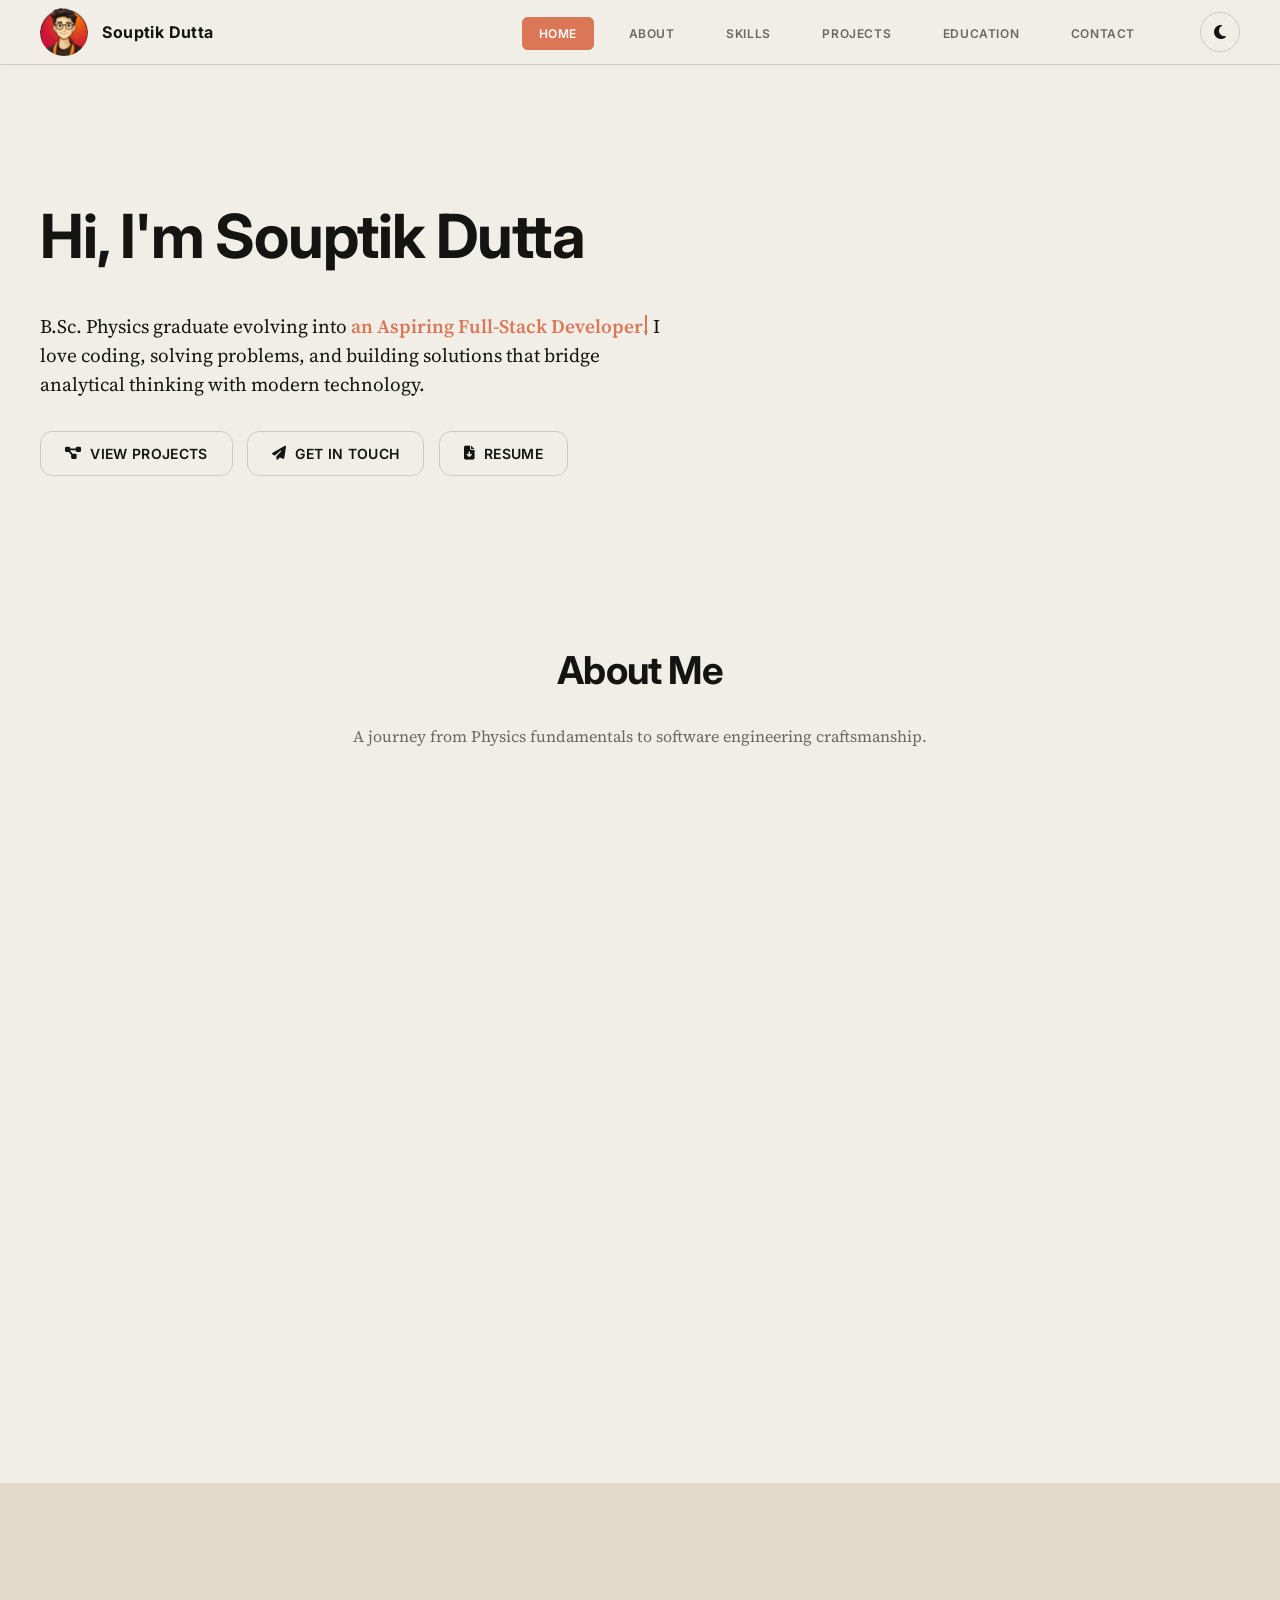
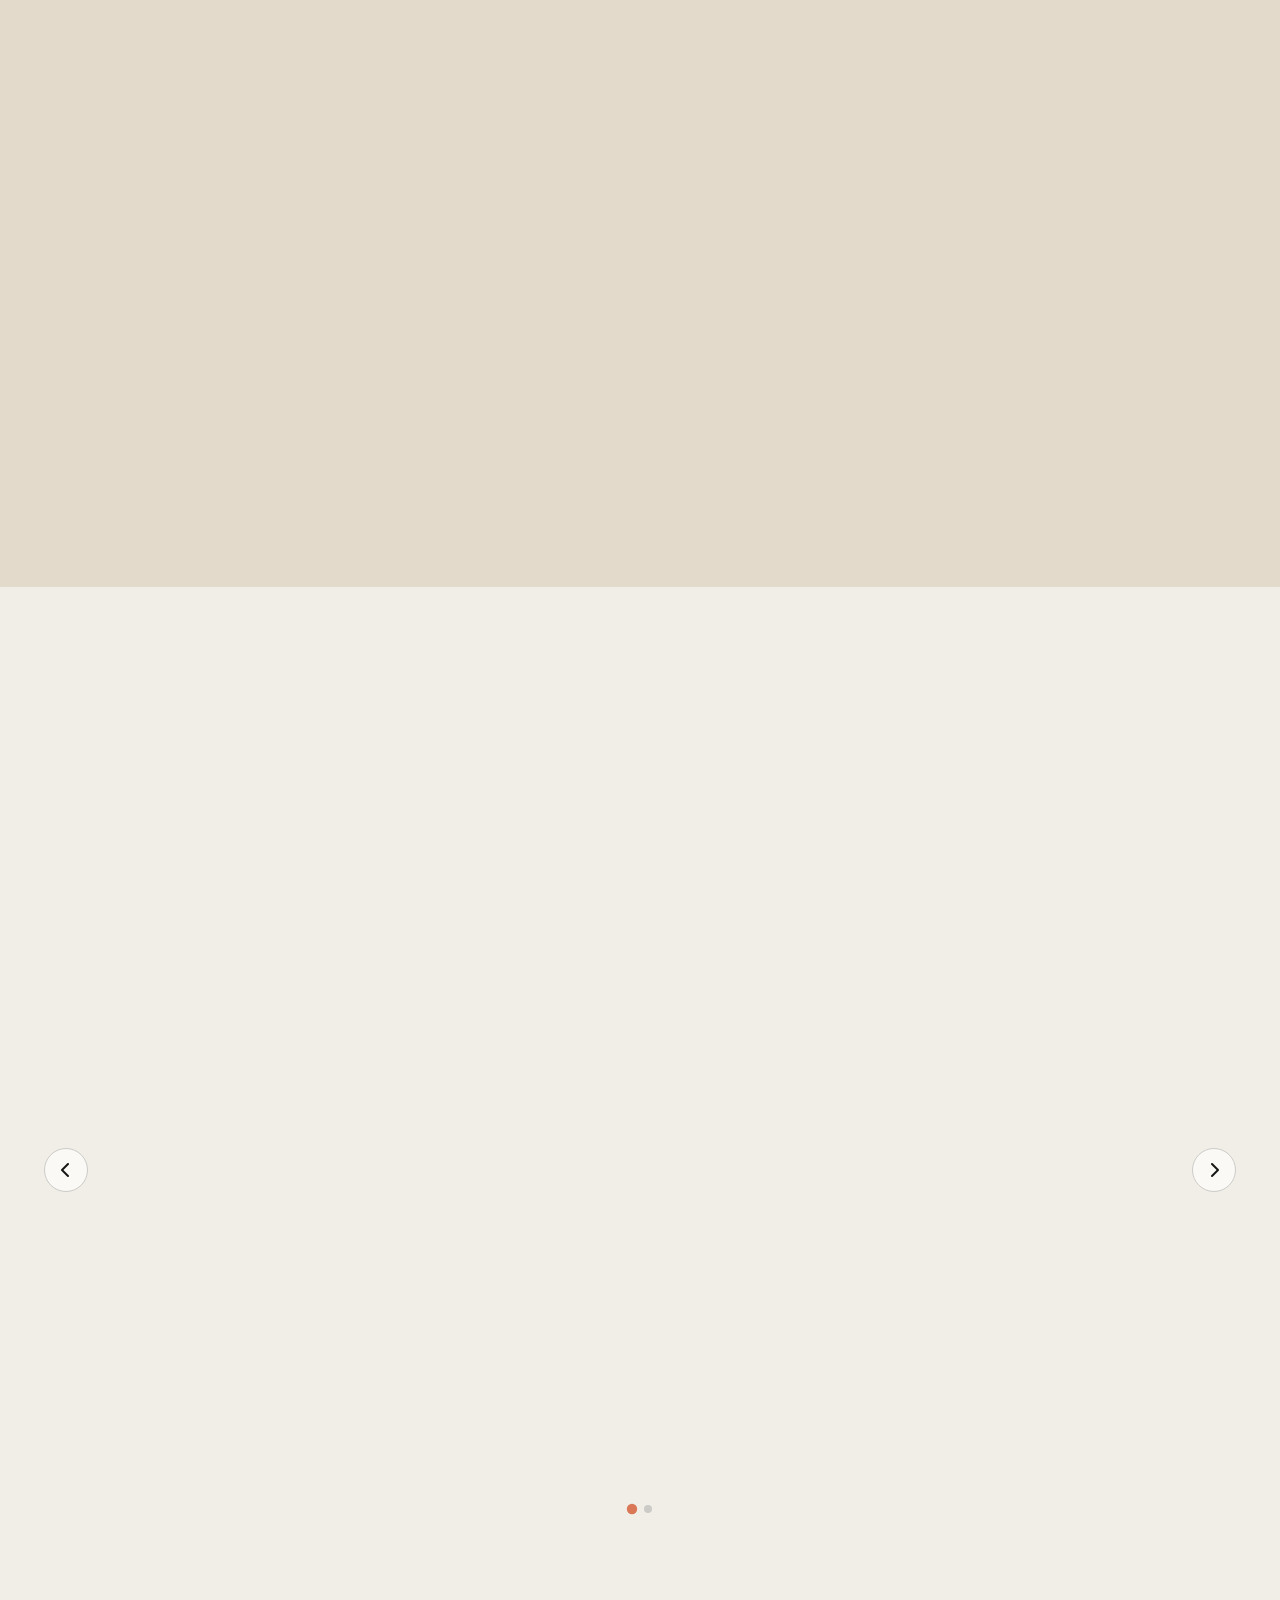
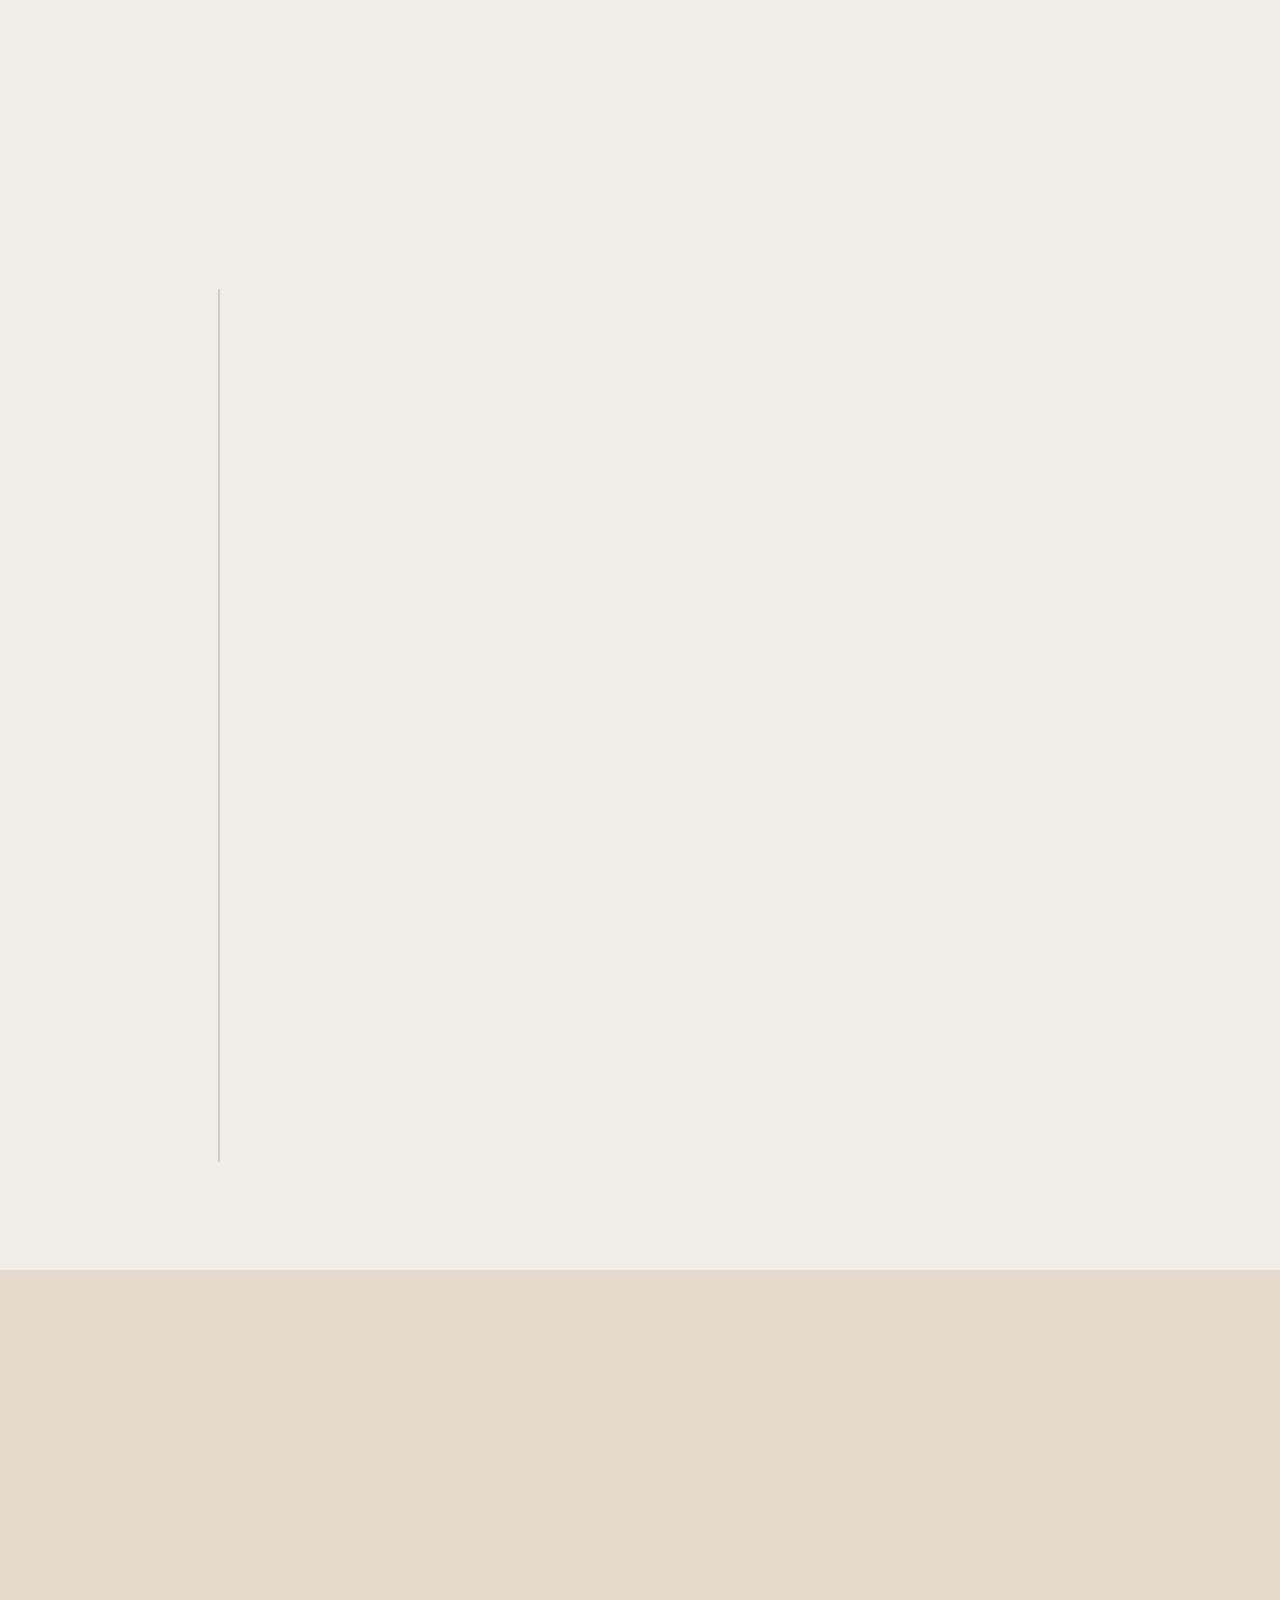
<file: index.html>
<!doctype html>
<html lang="en" class="no-js" data-theme="light">
  <head>
    <meta charset="UTF-8" />
    <meta name="viewport" content="width=device-width,initial-scale=1" />
    <title>Souptik Dutta - Portfolio</title>
    <meta
      name="description"
      content="Portfolio of Souptik Dutta — B.Sc. Physics graduate pursuing B.Tech in Information Technology. Projects, skills, and contact."
    />
    <meta
      name="keywords"
      content="Souptik Dutta, Portfolio, IT, Physics, MERN, Full-Stack, Developer, React, Flutter, Projects, Deep Learning"
    />
    <meta name="author" content="Souptik Dutta" />
    <meta name="robots" content="index, follow" />
    <link rel="canonical" href="https://d-souptik24.github.io/portfolio/" />
    <meta
      name="theme-color"
      content="#000000"
      media="(prefers-color-scheme: dark)"
    />
    <meta
      name="theme-color"
      content="#f0eee6"
      media="(prefers-color-scheme: light)"
    />

    <link rel="icon" type="image/png" href="images/profile/sd-logo.png" />
    <link rel="apple-touch-icon" href="images/profile/sd-logo.png" />

    <meta property="og:title" content="Souptik Dutta - Portfolio" />
    <meta
      property="og:description"
      content="B.Sc. Physics graduate pursuing B.Tech in Information Technology. Explore my projects, skills, and experience."
    />
    <meta property="og:type" content="website" />
    <meta
      property="og:url"
      content="https://d-souptik24.github.io/portfolio/"
    />
    <meta
      property="og:image"
      content="https://d-souptik24.github.io/portfolio/images/profile/og-preview.jpg"
    />

    <meta name="twitter:card" content="summary_large_image" />
    <meta name="twitter:title" content="Souptik Dutta - Portfolio" />
    <meta
      name="twitter:description"
      content="B.Sc. Physics graduate now in B.Tech IT. Explore my skills and work."
    />
    <meta
      name="twitter:image"
      content="https://d-souptik24.github.io/portfolio/images/profile/og-preview.jpg"
    />

    <link rel="preconnect" href="https://fonts.googleapis.com" />
    <link rel="preconnect" href="https://fonts.gstatic.com" crossorigin />
    <link
      rel="preload"
      as="style"
      href="https://fonts.googleapis.com/css2?family=Inter:wght@200..800&family=Source+Serif+4:ital,wght@0,400;0,600;1,400&family=JetBrains+Mono:wght@400&family=Red+Hat+Display:wght@400..700&family=Red+Hat+Text:wght@400..700&family=Red+Hat+Mono:wght@400&display=swap"
    />
    <link
      href="https://fonts.googleapis.com/css2?family=Inter:wght@200..800&family=Source+Serif+4:ital,wght@0,400;0,600;1,400&family=JetBrains+Mono:wght@400&family=Red+Hat+Display:wght@400..700&family=Red+Hat+Text:wght@400..700&family=Red+Hat+Mono:wght@400&display=swap"
      rel="stylesheet"
    />

    <link rel="dns-prefetch" href="https://api.web3forms.com" />
    <link rel="dns-prefetch" href="https://cdnjs.cloudflare.com" />

    <link
      rel="stylesheet"
      href="https://cdnjs.cloudflare.com/ajax/libs/font-awesome/6.4.0/css/all.min.css"
      integrity="sha512-iecdLmaskl7CVkqkXNQ/ZH/XLlvWZOJyj7Yy7tcenmpD1ypASozpmT/E0iPtmFIB46ZmdtAc9eNBvH0H/ZpiBw=="
      crossorigin="anonymous"
      referrerpolicy="no-referrer"
    />

    <link rel="stylesheet" href="css/style.css" />

    <!-- Structured Data (JSON-LD) -->
    <script type="application/ld+json">
      {
        "@context": "https://schema.org",
        "@type": "Person",
        "name": "Souptik Dutta",
        "url": "https://d-souptik24.github.io/portfolio/",
        "jobTitle": "Aspiring Full-Stack Developer",
        "alumniOf": [
          {
            "@type": "CollegeOrUniversity",
            "name": "University of Calcutta"
          }
        ],
        "knowsAbout": ["MERN Stack", "Flutter", "Deep Learning", "IoT", "GCP", "Docker"],
        "sameAs": [
          "https://github.com/d-souptik24",
          "https://www.linkedin.com/in/souptik-dutta/",
          "https://www.instagram.com/d_souptik24"
        ]
      }
    </script>
  </head>
  <body>
    <header>
      <div class="container nav-bar">
        <a href="#hero" class="branding" aria-label="Home">
          <img src="images/profile/sd-logo.png" alt="Souptik Dutta Logo" />
          <span class="glitch-name enable-on-hover" data-text="Souptik Dutta"
            >Souptik Dutta</span
          >
        </a>
        <nav aria-label="Primary">
          <ul class="nav-links" role="menubar">
            <li><a href="#hero" class="active" role="menuitem">Home</a></li>
            <li><a href="#about" role="menuitem">About</a></li>
            <li><a href="#skills" role="menuitem">Skills</a></li>
            <li><a href="#projects" role="menuitem">Projects</a></li>
            <li><a href="#education" role="menuitem">Education</a></li>
            <li><a href="#contact" role="menuitem">Contact</a></li>
          </ul>
        </nav>
        <button
          class="theme-toggle"
          aria-label="Toggle dark mode"
          title="Toggle theme"
        >
          <i class="fa-solid fa-moon" id="theme-icon"></i>
        </button>
        <button
          class="hamburger"
          type="button"
          aria-label="Menu"
          aria-expanded="false"
          aria-controls="mobileNav"
        >
          <span></span><span></span><span></span>
        </button>
      </div>
      <nav id="mobileNav" class="mobile-menu" aria-hidden="true">
        <a href="#hero">Home</a>
        <a href="#about">About</a>
        <a href="#skills">Skills</a>
        <a href="#projects">Projects</a>
        <a href="#education">Education</a>
        <a href="#contact">Contact</a>
      </nav>
    </header>

    <main id="hero">
      <div class="container hero-grid">
        <div class="hero-text">
          <h1 class="gradient-text">Hi, I'm Souptik Dutta</h1>
          <p class="hero-lead">
            B.Sc. Physics graduate evolving into
            <span class="typing" aria-live="polite"></span>. I love coding,
            solving problems, and building solutions that bridge analytical
            thinking with modern technology.
          </p>
          <div class="hero-actions">
            <a href="#projects" class="btn btn-outline"
              ><i class="fa-solid fa-diagram-project"></i> View Projects</a
            >
            <a href="#contact" class="btn btn-outline"
              ><i class="fa-solid fa-paper-plane"></i> Get In Touch</a
            >
            <a
              href="https://drive.google.com/file/d/11wgqvtYnDHW5FHmaIbB24B70RMqQ3CFU/view?usp=drive_link"
              class="btn btn-outline"
              target="_blank"
              rel="noopener noreferrer"
              ><i class="fa-solid fa-file-arrow-down"></i> Resume</a
            >
          </div>
        </div>
      </div>
    </main>

    <section id="about">
      <div class="container">
        <div class="section-intro reveal">
          <h2 class="section-title">About Me</h2>
          <p class="muted">
            A journey from Physics fundamentals to software engineering
            craftsmanship.
          </p>
        </div>
        <div class="about-wrap">
          <div class="about-img-frame reveal">
            <picture>
              <source
                srcset="images/profile/souptik-dutta.webp"
                type="image/webp"
              />
              <img
                src="images/profile/souptik-dutta.png"
                alt="Souptik Dutta portrait"
                loading="lazy"
              />
            </picture>
          </div>
          <div class="about-card reveal" tabindex="0">
            <div>
              <p class="about-text">
                Hello! I'm <strong>Souptik Dutta</strong>, a B.Sc. Physics
                (Honours) graduate currently in my final year of B.Tech in
                Information Technology at the University of Calcutta (Class of
                2027). My scientific foundation trained me to think
                analytically, and my shift to IT lets me visualise and build
                what I study.
              </p>

              <p class="about-text-sm">
                This transition gave me <em>analytical depth</em> from Physics
                and <em>hands-on implementation skills</em> from IT. I build and
                deploy full-stack web applications using the MERN stack, Docker,
                and GCP, and have hands-on experience integrating deep learning
                inference pipelines with IoT hardware.
              </p>
            </div>

            <div class="about-interests">
              <h4>I'm especially interested in:</h4>
              <ul>
                <li>Full-stack web development (MERN)</li>
                <li>Machine Learning & Applied AI</li>
                <li>Cloud Computing & DevOps (GCP, Docker, Firebase)</li>
              </ul>
            </div>

            <div class="about-footer">
              <p class="about-footer-text" style="margin-bottom: 0">
                Outside coursework, I enjoy tackling DSA challenges on LeetCode,
                exploring emerging technologies, and learning how AI/ML can
                solve real-world problems.
              </p>
            </div>
          </div>
        </div>
      </div>
    </section>

    <section id="skills">
      <div class="container">
        <div class="section-intro reveal">
          <h2 class="section-title">Skills</h2>
          <p class="muted">
            An evolving toolkit shaped by curiosity, experimentation, and
            consistent practice.
          </p>
        </div>
        <div class="skills-grid">
          <div class="skill-group reveal" tabindex="0">
            <h3><i class="fa-solid fa-code"></i> Web Fundamentals</h3>
            <div class="skill-badges">
              <span class="skill-badge">HTML5</span>
              <span class="skill-badge">CSS3</span>
              <span class="skill-badge">JavaScript</span>
              <span class="skill-badge">React</span>
              <span class="skill-badge">EJS</span>
            </div>
            <div class="meter" style="--val: 85%"><span></span></div>
          </div>
          <div class="skill-group reveal" tabindex="0">
            <h3><i class="fa-solid fa-laptop-code"></i> Programming</h3>
            <div class="skill-badges">
              <span class="skill-badge">Python</span>
              <span class="skill-badge">Java</span>
              <span class="skill-badge">JavaScript</span>
              <span class="skill-badge">Dart</span>
              <span class="skill-badge">C++</span>
              <span class="skill-badge">SQL</span>
            </div>
            <div class="meter" style="--val: 80%"><span></span></div>
          </div>
          <div class="skill-group reveal" tabindex="0">
            <h3><i class="fa-solid fa-database"></i> Data & Persistence</h3>
            <div class="skill-badges">
              <span class="skill-badge">MongoDB</span>
              <span class="skill-badge">MySQL</span>
              <span class="skill-badge">Firestore</span>
              <span class="skill-badge">NoSQL</span>
            </div>
            <div class="meter" style="--val: 65%"><span></span></div>
          </div>
          <div class="skill-group reveal" tabindex="0">
            <h3><i class="fa-solid fa-server"></i> Backend / APIs</h3>
            <div class="skill-badges">
              <span class="skill-badge">Node.js</span>
              <span class="skill-badge">Express.js</span>
              <span class="skill-badge">Flask</span>
              <span class="skill-badge">RESTful APIs</span>
            </div>
            <div class="meter" style="--val: 65%"><span></span></div>
          </div>
          <div class="skill-group reveal" tabindex="0">
            <h3><i class="fa-solid fa-microchip"></i> Embedded & Hardware</h3>
            <div class="skill-badges">
              <span class="skill-badge">Arduino</span>
              <span class="skill-badge">ESP-32</span>
              <span class="skill-badge">IoT</span>
              <span class="skill-badge">Sensors</span>
            </div>
            <div class="meter" style="--val: 70%"><span></span></div>
          </div>
          <div class="skill-group reveal" tabindex="0">
            <h3><i class="fa-solid fa-cloud"></i> Cloud & Tools</h3>
            <div class="skill-badges">
              <span class="skill-badge">GCP</span>
              <span class="skill-badge">Cloud Run</span>
              <span class="skill-badge">Docker</span>
              <span class="skill-badge">Git</span>
              <span class="skill-badge">GitHub</span>
            </div>
            <div class="meter" style="--val: 60%"><span></span></div>
          </div>
          <div class="skill-group reveal" tabindex="0">
            <h3>
              <i class="fa-solid fa-mobile-screen"></i> Mobile Development
            </h3>
            <div class="skill-badges">
              <span class="skill-badge">Flutter</span>
              <span class="skill-badge">Dart</span>
              <span class="skill-badge">Firebase</span>
            </div>
            <div class="meter" style="--val: 60%"><span></span></div>
          </div>
          <div class="skill-group reveal" tabindex="0">
            <h3><i class="fa-solid fa-graduation-cap"></i> Core CS</h3>
            <div class="skill-badges">
              <span class="skill-badge">DSA</span>
              <span class="skill-badge">OOP</span>
              <span class="skill-badge">DBMS</span>
              <span class="skill-badge">Computer Networks</span>
            </div>
            <div class="meter" style="--val: 75%"><span></span></div>
          </div>
        </div>
      </div>
    </section>

    <section id="projects">
      <div class="container">
        <div class="section-intro reveal">
          <h2 class="section-title">Projects</h2>
          <p class="muted">
            Practical builds reflecting applied learning and curiosity.
          </p>
        </div>

        <div class="slider-wrapper">
          <button class="slider-btn prev-btn" aria-label="Previous project">
            <i class="fa-solid fa-chevron-left"></i>
          </button>

          <div class="slider-track">
            <!-- Card 1: CivicPulse -->
            <article class="project-card reveal" tabindex="0">
              <div class="project-media">
                <img
                  src="images/project-imgs/poject2_civicpulse.webp"
                  alt="CivicPulse — Hyperlocal Civic Issue Tracker"
                  loading="lazy"
                />
              </div>
              <div class="project-body">
                <h3 class="project-title">CivicPulse — Civic Issue Tracker</h3>
                <p class="project-desc">
                  An AI-powered civic reporting platform built during the
                  Vibe2Ship Hackathon (Coding Ninjas × Google Cloud). Citizens
                  report geo-tagged issues with photos; 5 autonomous Gemini AI
                  pipelines categorize, deduplicate, escalate, and verify
                  resolutions in real time.
                </p>
                <div class="project-tags">
                  <span class="tag">React</span>
                  <span class="tag">Node.js</span>
                  <span class="tag">Express</span>
                  <span class="tag">Firestore</span>
                  <span class="tag">Cloud Run</span>
                  <span class="tag">Docker</span>
                  <span class="tag">Gemini AI</span>
                </div>
                <div class="project-actions">
                  <button class="btn btn-outline" data-modal="projCivicPulse">
                    <i class="fa-solid fa-circle-info"></i> Details
                  </button>
                  <a
                    href="https://github.com/d-souptik24/civic-pulse"
                    target="_blank"
                    rel="noopener"
                    class="btn btn-outline"
                    ><i class="fa-brands fa-github"></i> Source</a
                  >
                </div>
              </div>
            </article>

            <!-- Card 2: ECG Digitalization -->
            <article class="project-card reveal" tabindex="0">
              <div class="project-media">
                <img
                  src="images/project-imgs/project3_ECG_DIGITALIZATION.webp"
                  alt="ECG Digitalization System"
                  loading="lazy"
                />
              </div>
              <div class="project-body">
                <h3 class="project-title">ECG Digitalization System</h3>
                <p class="project-desc">
                  An end-to-end pipeline that converts scanned paper ECG
                  printouts into structured 12-lead digital time-series data
                  using a deep learning ensemble model, served through an ESP-32
                  CAM + Flask + Flutter stack.
                </p>
                <div class="project-tags">
                  <span class="tag">Flutter</span>
                  <span class="tag">Flask</span>
                  <span class="tag">Deep Learning</span>
                  <span class="tag">ESP-32 CAM</span>
                  <span class="tag">PyTorch</span>
                  <span class="tag">Dart</span>
                </div>
                <div class="project-actions">
                  <button class="btn btn-outline" data-modal="projECG">
                    <i class="fa-solid fa-circle-info"></i> Details
                  </button>
                  <a
                    href="https://github.com/d-souptik24/ecg-image-digitizer"
                    target="_blank"
                    rel="noopener"
                    class="btn btn-outline"
                    ><i class="fa-brands fa-github"></i> Source</a
                  >
                </div>
              </div>
            </article>

            <!-- Card 3: Wanderlust (Airbnb Clone) -->
            <article class="project-card reveal" tabindex="0">
              <div class="project-media">
                <img
                  src="images/project-imgs/project4_wanderlust.webp"
                  alt="Wanderlust — Airbnb Clone"
                  loading="lazy"
                />
                <span class="project-status-badge">🚧 In Progress</span>
              </div>
              <div class="project-body">
                <h3 class="project-title">Wanderlust — Airbnb Clone</h3>
                <p class="project-desc">
                  A full-stack property listing and rental platform with an
                  Express/Node.js backend, MongoDB for data persistence, and EJS
                  server-side templating. Implementing authentication, image
                  upload, and review features.
                </p>
                <div class="project-tags">
                  <span class="tag">Node.js</span>
                  <span class="tag">Express.js</span>
                  <span class="tag">MongoDB</span>
                  <span class="tag">Mongoose</span>
                  <span class="tag">EJS</span>
                </div>
                <div class="project-actions">
                  <button class="btn btn-outline" data-modal="projWanderlust">
                    <i class="fa-solid fa-circle-info"></i> Details
                  </button>
                  <a
                    href="https://github.com/d-souptik24/wanderlust"
                    target="_blank"
                    rel="noopener"
                    class="btn btn-outline"
                    ><i class="fa-brands fa-github"></i> Source</a
                  >
                </div>
              </div>
            </article>

            <!-- Card 4: Arduino Temperature Monitoring -->
            <article class="project-card reveal" tabindex="0">
              <div class="project-media">
                <img
                  src="images/project-imgs/project1_temp_sensor.webp"
                  alt="Arduino Temperature Monitoring Prototype"
                  loading="lazy"
                />
              </div>
              <div class="project-body">
                <h3 class="project-title">
                  Arduino Temperature Monitoring Prototype
                </h3>
                <p class="project-desc">
                  A temperature-sensing prototype built with an NTC thermistor,
                  calibrated using the Steinhart–Hart equation. Threshold-based
                  LED indicators and a buzzer provide real-time visual and
                  audible alerts.
                </p>
                <div class="project-tags">
                  <span class="tag">Arduino Uno</span>
                  <span class="tag">C++</span>
                  <span class="tag">NTC Thermistor</span>
                  <span class="tag">Steinhart–Hart</span>
                  <span class="tag">Analog Sensing</span>
                  <span class="tag">Digital I/O</span>
                </div>
                <div class="project-actions">
                  <button class="btn btn-outline" data-modal="proj1Details">
                    <i class="fa-solid fa-circle-info"></i> Details
                  </button>
                  <a
                    href="https://github.com/d-souptik24/uno-temp-monitor"
                    target="_blank"
                    rel="noopener"
                    class="btn btn-outline"
                    ><i class="fa-brands fa-github"></i> Source</a
                  >
                </div>
              </div>
            </article>
          </div>

          <button class="slider-btn next-btn" aria-label="Next project">
            <i class="fa-solid fa-chevron-right"></i>
          </button>
        </div>

        <div class="slider-dots"></div>
      </div>
    </section>

    <!-- ── Project Modals ────────────────────────────────────────────────────── -->

    <dialog id="projCivicPulse" class="dialog-modal">
      <form method="dialog" class="dialog-body">
        <h3 tabindex="-1" autofocus>
          CivicPulse — Hyperlocal Civic Issue Tracker
        </h3>
        <p>
          A production-grade, AI-powered civic platform built in an 8-day sprint
          during the Vibe2Ship Hackathon (Coding Ninjas × Google Cloud).
          Citizens identify, report, validate, track, and resolve hyperlocal
          community issues through collaboration and intelligent automation.
        </p>
        <ul>
          <li>
            5 Agentic AI pipelines powered by Gemini 3.1 Flash Lite — Vision
            Categorizer, Geo-Deduplication, Hotspot Mapper, Escalation Agent,
            and Resolution Verifier
          </li>
          <li>
            Location-based duplicate detection using Geohash radius queries
            within 200 m
          </li>
          <li>
            Deployed to Google Cloud Run via multi-stage Docker build with
            secure env.yaml injection
          </li>
          <li>
            Firebase Auth (Google Sign-in), Firestore real-time listeners,
            Firebase Storage for issue photos
          </li>
          <li>
            Gamification system with points, badges, leaderboard, and confetti
            animations
          </li>
        </ul>
        <div class="dialog-actions">
          <a
            href="https://github.com/d-souptik24/civic-pulse"
            target="_blank"
            class="btn btn-outline"
            rel="noopener"
            ><i class="fa-brands fa-github"></i> Repository</a
          >
          <button class="btn btn-outline" value="cancel">
            <i class="fa-solid fa-xmark"></i> Close
          </button>
        </div>
      </form>
    </dialog>

    <dialog id="projECG" class="dialog-modal">
      <form method="dialog" class="dialog-body">
        <h3 tabindex="-1" autofocus>ECG Digitalization System</h3>
        <p>
          An end-to-end system that photographs paper ECG printouts,
          reconstructs the original 12-lead time-series signal using a deep
          learning ensemble, and displays clinical-grade plots on a Flutter app.
          Designed to digitize legacy hospital archives in resource-limited
          clinics.
        </p>
        <ul>
          <li>
            3-stage deep learning pipeline: homography normalization
            (Stage0Net), grid-warp rectification (Stage1Net), EfficientNet
            ensemble digitization with TTA (Stage2)
          </li>
          <li>
            ESP-32 CAM module for autonomous image capture with OLED status
            display and 3-retry upload logic
          </li>
          <li>
            Flask backend with async processing (~5–8 min on CPU), status
            polling, and server-rendered Matplotlib clinical plots
          </li>
          <li>
            Flutter app with Riverpod state management, hybrid local + server
            record history, and GoRouter navigation
          </li>
        </ul>
        <div class="dialog-actions">
          <a
            href="https://github.com/d-souptik24/ecg-image-digitizer"
            target="_blank"
            class="btn btn-outline"
            rel="noopener"
            ><i class="fa-brands fa-github"></i> Repository</a
          >
          <button class="btn btn-outline" value="cancel">
            <i class="fa-solid fa-xmark"></i> Close
          </button>
        </div>
      </form>
    </dialog>

    <dialog id="projWanderlust" class="dialog-modal">
      <form method="dialog" class="dialog-body">
        <h3 tabindex="-1" autofocus>Wanderlust — Airbnb Clone</h3>
        <p>
          A full-stack property listing and rental marketplace following MVC
          architecture. The project is actively being developed with a working
          CRUD engine for listings, seed data for realistic testing, and
          structured templates for a polished server-rendered experience.
        </p>
        <ul>
          <li>
            Full CRUD lifecycle for property listings — create, browse, view
            details, edit, and delete
          </li>
          <li>
            MongoDB + Mongoose schema with timestamps, image data, pricing, and
            location fields
          </li>
          <li>
            MVC architecture with EJS layout inheritance via ejs-mate and
            reusable partials
          </li>
          <li>
            Bootstrap 5 responsive UI with shared navbar, footer, and card grid
            layout
          </li>
          <li>
            Seed data script for repeatable database initialization with
            realistic listings
          </li>
        </ul>
        <div class="dialog-actions">
          <a
            href="https://github.com/d-souptik24/wanderlust"
            target="_blank"
            class="btn btn-outline"
            rel="noopener"
            ><i class="fa-brands fa-github"></i> Repository</a
          >
          <button class="btn btn-outline" value="cancel">
            <i class="fa-solid fa-xmark"></i> Close
          </button>
        </div>
      </form>
    </dialog>

    <dialog id="proj1Details" class="dialog-modal">
      <form method="dialog" class="dialog-body">
        <h3 tabindex="-1" autofocus>
          Arduino Temperature Monitoring Prototype
        </h3>
        <p>
          A working prototype that reads ambient temperature through an NTC
          thermistor and converts the analog signal to accurate Celsius values
          using the Steinhart–Hart equation. Hard-coded temperature thresholds
          drive a tri-colour LED indicator system and an audible buzzer for
          critical alerts.
        </p>
        <ul>
          <li>Studied the NTC thermistor's temperature–resistance curve</li>
          <li>Implemented Steinhart–Hart calibration for accurate readings</li>
          <li>
            Green / Yellow / Red LEDs for normal, warm &amp; critical ranges
          </li>
          <li>
            Buzzer activates when temperature crosses the critical threshold
          </li>
          <li>
            Full control logic in C++, developed &amp; uploaded via Arduino IDE
          </li>
        </ul>
        <div class="dialog-actions">
          <a
            href="https://github.com/d-souptik24/uno-temp-monitor"
            target="_blank"
            class="btn btn-outline"
            rel="noopener"
            ><i class="fa-brands fa-github"></i> Repository</a
          >
          <button class="btn btn-outline" value="cancel">
            <i class="fa-solid fa-xmark"></i> Close
          </button>
        </div>
      </form>
    </dialog>

    <section id="education">
      <div class="container">
        <div class="section-intro reveal">
          <h2 class="section-title">Education</h2>
          <p class="muted">
            Academic foundation shaping structured thinking & analytical rigor.
          </p>
        </div>
        <div class="timeline">
          <div class="timeline-item reveal">
            <div class="timeline-marker"></div>
            <div class="timeline-content" tabindex="0">
              <div class="timeline-meta">2024 - 2027 · Present</div>
              <h3>B.Tech - Information Technology</h3>
              <p class="timeline-desc">
                <strong>University:</strong> University of Calcutta<br />
                <strong>CGPA:</strong> 8.40 (Till 5th Semester)<br />
                Focusing on DSA, DBMS, full-stack development (MERN), Flutter,
                Flask, and cloud technologies (GCP, Docker, Firebase). Solved
                100+ problems on LeetCode. Completed an Oracle AI/ML foundation
                course.
              </p>
            </div>
          </div>
          <div class="timeline-item reveal">
            <div class="timeline-marker"></div>
            <div class="timeline-content" tabindex="0">
              <div class="timeline-meta">2020 - 2023</div>
              <h3>B.Sc. - Physics (Honours)</h3>
              <p class="timeline-desc">
                <strong>University:</strong> University of Calcutta<br />
                <strong>CGPA:</strong> 7.53<br />
                Developed strong analytical reasoning and computational
                thinking. Learned Python with Matplotlib, basic &amp; advanced
                electronics, and built an Arduino-based project in C++.
              </p>
            </div>
          </div>
          <div class="timeline-item reveal">
            <div class="timeline-marker"></div>
            <div class="timeline-content" tabindex="0">
              <div class="timeline-meta">2016 - 2018</div>
              <h3>Higher Secondary Education</h3>
              <p class="timeline-desc">
                <strong>School:</strong> Adamas Higher Secondary Model School<br />
                <strong>Board:</strong> WBCHSE &nbsp;|&nbsp;
                <strong>Result:</strong> 74.60%<br />
                Science stream — Physics, Chemistry, Mathematics &amp; Biology.
                Established core academic discipline.
              </p>
            </div>
          </div>
          <div class="timeline-item reveal">
            <div class="timeline-marker"></div>
            <div class="timeline-content" tabindex="0">
              <div class="timeline-meta">2016</div>
              <h3>Secondary Education</h3>
              <p class="timeline-desc">
                <strong>School:</strong> Arit Vivekananda Vidyamandir<br />
                <strong>Board:</strong> WBBSE &nbsp;|&nbsp;
                <strong>Result:</strong> 83.42%<br />
                Completed foundation-level academics with strong performance in
                STEM subjects.
              </p>
            </div>
          </div>
        </div>
      </div>
    </section>

    <section id="contact">
      <div class="container">
        <div class="section-intro reveal">
          <h2 class="section-title">Get In Touch</h2>
          <p class="muted">
            Open to internships, collaborative builds, and impactful learning
            opportunities.
          </p>
        </div>
        <div class="contact-grid">
          <div class="contact-panel reveal" tabindex="0">
            <div class="contact-details">
              <div class="detail-item">
                <i class="fa-solid fa-envelope"></i>
                <div>
                  <strong>Email</strong><br />
                  <span
                    ><a href="mailto:duttasouptik0@gmail.com"
                      >duttasouptik0@gmail.com</a
                    ></span
                  >
                </div>
              </div>

              <div class="detail-item">
                <i class="fa-solid fa-location-dot"></i>
                <div>
                  <strong>Location</strong><br />
                  <span>Kolkata, India</span>
                </div>
              </div>
              <div class="detail-item">
                <i class="fa-solid fa-user"></i>
                <div>
                  <strong>Profiles</strong><br />
                  <span>
                    <a
                      href="https://github.com/d-souptik24"
                      target="_blank"
                      rel="noopener"
                      >GitHub</a
                    >
                    ·
                    <a
                      href="https://www.linkedin.com/in/souptik-dutta/"
                      target="_blank"
                      rel="noopener"
                      >LinkedIn</a
                    >
                  </span>
                </div>
              </div>
            </div>
          </div>
          <div class="contact-panel reveal" tabindex="0">
            <form
              class="contact-form"
              id="contactForm"
              action="https://api.web3forms.com/submit"
              method="POST"
              novalidate
            >
              <input
                type="hidden"
                name="access_key"
                value="557c8fe1-0cd9-4d5b-8c11-7dc33b92f6d2"
              />
              <input
                type="hidden"
                name="_subject"
                value="New Contact Form Submission from Portfolio"
              />
              <input
                type="hidden"
                name="from_name"
                value="Portfolio Contact Form"
              />
              <input
                type="checkbox"
                name="botcheck"
                class="sr-only"
                tabindex="-1"
                autocomplete="off"
              />

              <div class="form-field">
                <label for="name">Name</label>
                <input
                  id="name"
                  name="name"
                  type="text"
                  required
                  placeholder="Your Name"
                  autocomplete="name"
                />
                <span class="form-hint">Required</span>
              </div>
              <div class="form-field">
                <label for="email">Email</label>
                <input
                  id="email"
                  name="email"
                  type="email"
                  required
                  placeholder="you@example.com"
                  autocomplete="email"
                />
                <span class="form-hint">We'll never share your email.</span>
              </div>
              <div class="form-field full-width">
                <label for="subject">Subject</label>
                <input
                  id="subject"
                  name="subject"
                  type="text"
                  placeholder="Subject (optional)"
                />
              </div>
              <div class="form-field full-width">
                <label for="message">Message</label>
                <textarea
                  id="message"
                  name="message"
                  required
                  placeholder="Your message..."
                ></textarea>
                <span class="form-hint">Minimum 10 characters.</span>
              </div>
              <button type="submit" class="btn btn-outline" id="submitBtn">
                <i class="fa-solid fa-paper-plane"></i> Send Message
              </button>
              <p id="formStatus" class="form-status"></p>
            </form>
          </div>
        </div>
      </div>
    </section>

    <footer>
      <div class="container center reveal">
        <ul class="social-wrapper">
          <li class="icon linkedin">
            <span class="tooltip">LinkedIn</span>
            <a
              href="https://www.linkedin.com/in/souptik-dutta/"
              target="_blank"
              rel="noopener"
              aria-label="LinkedIn"
              ><i class="fab fa-linkedin-in"></i
            ></a>
          </li>
          <li class="icon github">
            <span class="tooltip">GitHub</span>
            <a
              href="https://github.com/d-souptik24"
              target="_blank"
              rel="noopener"
              aria-label="GitHub"
              ><i class="fab fa-github"></i
            ></a>
          </li>
          <li class="icon instagram">
            <span class="tooltip">Instagram</span>
            <a
              href="https://www.instagram.com/d_souptik24"
              target="_blank"
              rel="noopener"
              aria-label="Instagram"
              ><i class="fab fa-instagram"></i
            ></a>
          </li>
        </ul>
        <div class="foot-note">
          &copy; 2026 Souptik Dutta. All Rights Reserved.
        </div>
      </div>
    </footer>
    <button
      class="back-to-top"
      id="backToTop"
      aria-label="Back to top"
      title="Back to top"
    >
      <i class="fa-solid fa-arrow-up"></i>
    </button>

    <!-- Scripts -->
    <script src="js/script.js"></script>
    <script src="js/hero-canvas.js"></script>
  </body>
</html>
</file>
<file: css/style.css>
/* ==========================================================================
   Souptik Dutta — Portfolio Stylesheet
   ==========================================================================

   TABLE OF CONTENTS
   --------------------------------------------------------------------------
   1. Design Tokens (Custom Properties)
   2. Reset & Base
   3. Typography
   4. Links
   5. Utilities
   6. Buttons
   7. Header / Navigation
   8. Mobile Navigation
   9. Sections (shared)
   10. Hero
   11. About
   12. Skills
   13. Projects
   14. Timeline (Education)
   15. Contact & Form
   16. Footer
   17. Back-to-Top Button
   18. Reveal Animations
   19. Dialog / Modal
   20. Accessibility (Reduced Motion)
   21. Responsive Breakpoints
   ========================================================================== */

/* --------------------------------------------------------------------------
   1. DESIGN TOKENS
   --------------------------------------------------------------------------
   Light mode  ->  Anthropic design language (warm parchment, editorial serif,
                   clay accent, tonal surface elevation, no shadows)
   Dark mode   ->  Dala design language (pure black void, violet accent,
                   amber highlight, ultra-light type, no shadows)
   -------------------------------------------------------------------------- */
:root {
  /* --- Accent & Interactive Colors --- */
  --color-accent: #d97757; /* Anthropic Clay — primary CTA */
  --color-accent-rgb: 217, 119, 87;
  --color-accent-hover: #c6613f; /* Anthropic Clay Deep — hover/pressed */

  /* --- Surfaces --- */
  --color-bg: #f0eee6; /* Anthropic Ivory Medium — page canvas */
  --color-bg-alt: #e3dacc; /* Anthropic Oat Warm — deeper parchment */
  --color-surface: #faf9f5; /* Anthropic Ivory Light — cards */
  --color-surface-featured: #f5e3c7; /* Anthropic Manilla — featured areas */

  /* --- Text --- */
  --color-text: #141413; /* Anthropic Slate Dark — near-black warm */
  --color-text-soft: #6b6860; /* Anthropic Warm Grey — muted but legible text */

  /* --- Borders --- */
  --color-border: #cccbc8; /* Anthropic Stone — hairline borders */

  /* --- Font Families --- */
  --font-display: "Source Serif 4", Georgia, "Times New Roman", serif;
  --font-ui: "Inter", system-ui, -apple-system, sans-serif;
  --font-mono: "JetBrains Mono", "Fira Code", monospace;

  /* --- Border Radius --- */
  --radius-sm: 8px; /* Anthropic buttons (bottom-only) */
  --radius-md: 12px; /* Anthropic outlined buttons */
  --radius-lg: 24px; /* Anthropic cards */
  --radius-pill: 9999px;

  /* --- Transitions --- */
  --transition-base: 0.35s cubic-bezier(0.4, 0, 0.2, 1);
  --transition-spring: 0.5s cubic-bezier(0.34, 1.56, 0.64, 1);

  /* --- Layout --- */
  --nav-height: 64px;
}

/* Dark mode — Dala design language */
[data-theme="dark"] {
  /* --- Accent & Interactive Colors --- */
  --color-accent: #8052ff; /* Dala Electric Iris — primary action */
  --color-accent-rgb: 128, 82, 255;
  --color-accent-hover: #6a3de8; /* Darker violet for hover */

  /* --- Surfaces --- */
  --color-bg: #000000; /* Dala Void Canvas — pure black */
  --color-bg-alt: #0a0a0a; /* Slightly lifted void */
  --color-surface: #111111; /* Near-void for cards needing distinction */
  --color-surface-featured: #0d0d0d; /* Near-void for featured areas */

  /* --- Text --- */
  --color-text: #ffffff; /* Dala Bone White — primary text */
  --color-text-soft: #9a9a9a; /* Dala Ash Gray — secondary text */

  /* --- Borders --- */
  --color-border: rgba(255, 255, 255, 0.08); /* Ultra-subtle on void */

  /* --- Dark-only accent --- */
  --color-saffron: #ffb829; /* Dala Saffron Spark — amber highlight */

  /* --- n8n Design Tokens (For About -> Education) --- */
  --color-n8n-void: #0e0918;
  --color-n8n-surface: #1a1624;
  --color-n8n-surface-hover: #2c2834;
  --shadow-n8n-inset:
    inset 0 0 0 1px rgba(255, 255, 255, 0.1),
    inset 0 -2px 0 0 rgba(255, 142, 93, 0.3);
  --shadow-n8n-inset-hover:
    inset 0 0 0 1px rgba(255, 255, 255, 0.2),
    inset 0 -3px 0 0 rgba(255, 142, 93, 0.6);
}

/* --------------------------------------------------------------------------
   2. RESET & BASE
   -------------------------------------------------------------------------- */
*,
*::before,
*::after {
  box-sizing: border-box;
  -webkit-tap-highlight-color: transparent;
}

html {
  scroll-behavior: smooth;
  -webkit-font-smoothing: antialiased;
  -moz-osx-font-smoothing: grayscale;
}

body {
  margin: 0;
  font-family: var(--font-display); /* Serif body — Anthropic convention */
  background: var(--color-bg);
  color: var(--color-text);
  line-height: 1.5;
  font-size: 18px;
  font-weight: 400;
  overflow-x: hidden;
  transition:
    background-color 0.4s ease,
    color 0.4s ease;
}

/* Dark mode: switch body to ultra-light Inter (Dala convention) */
[data-theme="dark"] body {
  font-family: var(--font-ui);
  font-weight: 200;
  background: var(--color-bg);
}

/* --------------------------------------------------------------------------
   3. TYPOGRAPHY
   -------------------------------------------------------------------------- */

/* Headings use sans-serif (UI font) in both modes */
h1,
h2,
h3,
h4 {
  font-family: var(--font-ui);
  font-weight: 700;
  letter-spacing: -0.02em;
  line-height: 1.15;
  color: var(--color-text);
}

h1 {
  font-size: clamp(2.5rem, 5vw + 0.5rem, 3.8rem);
}
h2 {
  font-size: clamp(1.9rem, 3.5vw + 0.3rem, 2.4rem);
}
h3 {
  font-size: clamp(1.2rem, 2vw + 0.3rem, 1.6rem);
}

/* Body text: serif at 400 in light, ultra-light sans in dark */
p,
li {
  font-weight: 400;
  font-size: 1rem;
}
[data-theme="dark"] p,
[data-theme="dark"] li {
  font-weight: 200;
  font-family: var(--font-ui);
}

/* Dark h1: aggressive negative tracking per Dala 78px token */
[data-theme="dark"] h1 {
  font-size: clamp(2.5rem, 6vw, 4.5rem);
  letter-spacing: -0.04em;
}

/* --------------------------------------------------------------------------
   4. LINKS
   -------------------------------------------------------------------------- */

/* Light (Anthropic): persistent underline — editorial print convention */
a {
  color: var(--color-text);
  text-decoration: underline;
  text-underline-offset: 3px;
  position: relative;
  transition:
    color var(--transition-base),
    opacity var(--transition-base);
}
a:hover,
a:focus-visible {
  opacity: 0.7;
}

/* Dark (Dala): ghost text — no underline */
[data-theme="dark"] a {
  color: var(--color-text);
  text-decoration: none;
}
[data-theme="dark"] a:hover,
[data-theme="dark"] a:focus-visible {
  color: var(--color-text-soft);
  opacity: 1;
}

/* --------------------------------------------------------------------------
   5. UTILITIES
   -------------------------------------------------------------------------- */
.container {
  width: min(1280px, 100%);
  margin-inline: auto;
  padding-inline: clamp(1rem, 3.5vw, 2.5rem);
}
.center {
  text-align: center;
}

/* gradient-text class now renders as flat color — no gradient */
.gradient-text {
  color: var(--color-text);
  background: none;
}

/* --------------------------------------------------------------------------
   6. BUTTONS
   -------------------------------------------------------------------------- */

/* Primary filled button */
.btn {
  background: var(--color-accent);
  color: #fff;
  font-family: var(--font-ui);
  font-size: 0.875rem;
  font-weight: 600;
  letter-spacing: 0.025em;
  text-transform: uppercase;
  padding: 0.875rem 1.5rem;
  border: none;
  display: inline-flex;
  align-items: center;
  gap: 0.55rem;
  cursor: pointer;
  line-height: 1.1;
  text-decoration: none;
  position: relative;
  overflow: hidden;
  transition: background var(--transition-base);

  /* Light (Anthropic): signature bottom-only border radius */
  border-radius: 0 0 var(--radius-sm) var(--radius-sm);
}

/* Dark (Dala): full pill shape */
[data-theme="dark"] .btn {
  border-radius: var(--radius-lg);
}

.btn:hover {
  background: var(--color-accent-hover);
}

.btn:active {
  background: var(--color-accent-hover);
  transform: scale(0.97);
}

.btn:focus-visible {
  outline: 2px solid var(--color-accent);
  outline-offset: 3px;
}

/* Outlined / secondary button */
.btn-outline {
  background: transparent;
  border: 1px solid var(--color-border);
  color: var(--color-text);
  font-family: var(--font-ui);
  font-size: 0.875rem;
  font-weight: 600;
  letter-spacing: 0.025em;
  text-transform: uppercase;
  border-radius: var(--radius-md);
  transition:
    background var(--transition-base),
    border-color var(--transition-base),
    color var(--transition-base);
  text-decoration: none;
}
.btn-outline:hover {
  background: var(--color-accent);
  border-color: var(--color-accent);
  color: #fff;
  opacity: 1;
}

.btn-outline:active {
  background: var(--color-accent);
  border-color: var(--color-accent);
  color: #fff;
  transform: scale(0.97);
}

/* Dark outlined: fill with accent on hover */
[data-theme="dark"] .btn-outline {
  border-radius: var(--radius-lg);
  border-color: var(--color-border);
  color: var(--color-text);
}
[data-theme="dark"] .btn-outline:hover {
  background: var(--color-accent);
  border-color: var(--color-accent);
  color: #fff;
}

/* Small button variant */
.btn-sm {
  font-size: 0.8rem;
  padding: 0.65rem 1rem;
}

/* --------------------------------------------------------------------------
   7. HEADER / NAVIGATION
   -------------------------------------------------------------------------- */
header {
  position: sticky;
  top: 0;
  z-index: 1000;
  background: rgba(240, 238, 230, 0.85); /* Translucent warm parchment */
  backdrop-filter: blur(12px);
  -webkit-backdrop-filter: blur(12px);
  border-bottom: 1px solid var(--color-border);
  box-shadow: 0 2px 10px rgba(0, 0, 0, 0.02); /* Subtle separation shadow */
  transition:
    background var(--transition-base),
    border-color var(--transition-base);
}

/* Dark: frosted glass header to prevent text overlap while remaining stylish */
[data-theme="dark"] header {
  background: rgba(0, 0, 0, 0.75);
  backdrop-filter: blur(12px);
  -webkit-backdrop-filter: blur(12px);
  border-bottom: 1px solid rgba(255, 255, 255, 0.04);
}

.nav-bar {
  display: flex;
  align-items: center;
  height: var(--nav-height);
  gap: 2rem;
}

.branding {
  display: flex;
  align-items: center;
  gap: 0.9rem;
  font-family: var(--font-ui);
  font-weight: 700;
  font-size: 1rem;
  letter-spacing: 0.025em;
  text-decoration: none;
  color: var(--color-text);
}
.branding:hover {
  opacity: 0.8;
}

.branding img {
  height: 48px;
  width: 48px;
  border-radius: 50%;
  object-fit: cover;
  transition: transform 0.4s;
}
.branding img:hover {
  transform: rotate(-8deg) scale(1.08);
}

.nav-bar > nav {
  margin-left: auto;
  display: flex;
  align-items: center;
}
.nav-links {
  list-style: none;
  display: flex;
  gap: clamp(0.5rem, 1vw + 0.3rem, 1.5rem);
  padding: 0;
  margin: 0;
}
.nav-links a {
  font-family: var(--font-ui);
  font-weight: 600;
  font-size: 0.75rem;
  letter-spacing: 0.05em;
  text-transform: uppercase;
  padding: 0.5rem 1rem;
  border: 1px solid transparent;
  border-radius: 6px;
  color: var(--color-text-soft);
  text-decoration: none;
  transition: all var(--transition-base);
}
.nav-links a:hover,
.nav-links a:focus-visible,
.nav-links a.active {
  background: var(--color-accent);
  border-color: var(--color-accent);
  color: #fff;
  opacity: 1;
}

/* Dark nav links: slightly larger */
[data-theme="dark"] .nav-links a {
  font-size: 0.875rem;
}

.theme-toggle {
  margin-left: 1rem;
  background: transparent;
  color: var(--color-text);
  border: 1px solid var(--color-border);
  width: 40px;
  height: 40px;
  display: grid;
  place-items: center;
  border-radius: var(--radius-pill);
  cursor: pointer;
  transition:
    background var(--transition-base),
    border-color var(--transition-base);
}
.theme-toggle:hover {
  background: var(--color-surface);
  border-color: var(--color-accent);
}
.theme-toggle i {
  font-size: 1rem;
  color: inherit;
  display: block;
}

/* --------------------------------------------------------------------------
   8. MOBILE NAVIGATION
   -------------------------------------------------------------------------- */
.hamburger {
  display: none;
  cursor: pointer;
  width: 44px;
  height: 44px;
  padding: 0;
  background: transparent;
  border: 1px solid var(--color-border);
  border-radius: var(--radius-pill);
  align-items: center;
  justify-content: center;
  flex-direction: column;
  gap: 6px;
  transition: border-color var(--transition-base);
}
.hamburger span {
  width: 22px;
  height: 2px;
  background: var(--color-text);
  transition: var(--transition-base);
}
.hamburger.active span:nth-child(1) {
  transform: translateY(8px) rotate(45deg);
}
.hamburger.active span:nth-child(2) {
  opacity: 0;
}
.hamburger.active span:nth-child(3) {
  transform: translateY(-8px) rotate(-45deg);
}

.mobile-menu {
  position: fixed;
  inset: var(--nav-height) 0 auto 0;
  background: var(--color-surface);
  border-bottom: 1px solid var(--color-border);
  display: flex;
  flex-direction: column;
  padding: 1.5rem clamp(1rem, 5vw, 3rem) 2rem;
  gap: 0.75rem;
  transform: translateY(-10%);
  opacity: 0;
  pointer-events: none;
  transition: var(--transition-base);
}
.mobile-menu.open {
  transform: translateY(0);
  opacity: 1;
  pointer-events: auto;
}
.mobile-menu a {
  font-family: var(--font-ui);
  font-size: 0.95rem;
  font-weight: 600;
  letter-spacing: 0.025em;
  text-transform: uppercase;
  padding: 0.85rem 1rem;
  border-radius: var(--radius-sm);
  border: 1px solid var(--color-border);
  color: var(--color-text);
  text-decoration: none;
  transition:
    background var(--transition-base),
    border-color var(--transition-base);
}
.mobile-menu a:hover {
  background: var(--color-bg-alt);
  opacity: 1;
}

/* Dark mobile menu */
[data-theme="dark"] .mobile-menu {
  background: var(--color-bg);
  border-bottom: none;
}
[data-theme="dark"] .mobile-menu a {
  background: transparent;
  border-color: transparent;
}
[data-theme="dark"] .mobile-menu a:hover {
  background: var(--color-surface);
  border-color: var(--color-border);
  color: var(--color-text);
}

/* --------------------------------------------------------------------------
   9. SECTIONS (SHARED)
   -------------------------------------------------------------------------- */
section {
  position: relative;
  padding: clamp(5rem, 12vh, 8rem) 0;
}
.section-intro {
  max-width: 760px;
  margin: 0 auto 3rem;
  text-align: center;
}
.section-title {
  font-size: clamp(1.9rem, 3.5vw + 0.3rem, 2.4rem);
  margin: 0 0 1rem;
  display: inline-block;
  /* No ::after underline — both design systems use pure typographic composition */
}
.muted {
  color: var(--color-text-soft);
}

/* --------------------------------------------------------------------------
   10. HERO
   -------------------------------------------------------------------------- */
#hero {
  min-height: auto;
  display: grid;
  place-items: center;
  position: relative;
  padding-top: calc(var(--nav-height) + 2rem);
  padding-bottom: 4rem;
  background: var(--color-bg);
  overflow: hidden;
}

#hero-canvas {
  position: absolute;
  inset: 0;
  width: 100%;
  height: 100%;
  z-index: 0;
  pointer-events: none; /* Let mouse events pass through to #hero */
  display: none;
}
[data-theme="dark"] #hero-canvas {
  display: block;
}

[data-theme="dark"] #hero {
  background: var(--color-bg);
}

.hero-grid {
  display: grid;
  gap: clamp(2rem, 6vw, 4rem);
  grid-template-columns: repeat(auto-fit, minmax(min(320px, 100%), 1fr));
  align-items: center;
  position: relative;
  z-index: 1;
}
.hero-text {
  animation: fade-slide 0.9s 0.1s both;
}

.hero-lead {
  font-family: var(--font-display);
  font-size: clamp(1rem, 1rem + 0.5vw, 1.2rem);
  color: var(--color-text);
  max-width: 640px;
  margin: 1.2rem 0 2rem;
  font-weight: 400;
}

[data-theme="dark"] .hero-lead {
  font-family: var(--font-ui);
  font-weight: 200;
  color: var(--color-text);
}

.typing {
  font-weight: 600;
  color: var(--color-accent);
  position: relative;
}
[data-theme="dark"] .typing {
  font-weight: 400;
}

.typing::after {
  content: "";
  position: absolute;
  width: 2px;
  height: 1em;
  background: var(--color-accent);
  right: -4px;
  top: 2px;
  animation: blink 1s steps(1) infinite;
}
@keyframes blink {
  50% {
    opacity: 0;
  }
}

.hero-actions {
  display: flex;
  flex-wrap: wrap;
  gap: 0.9rem;
}

/* --------------------------------------------------------------------------
   11. ABOUT
   -------------------------------------------------------------------------- */
#about .about-wrap {
  display: grid;
  gap: clamp(2rem, 4.5vw, 4rem);
  grid-template-columns: 1fr 1fr;
  align-items: stretch;
}
.about-card {
  background: var(--color-surface);
  padding: clamp(1.75rem, 2.2vw, 2.5rem);
  border-radius: var(--radius-lg);
  border: 1px solid var(--color-border);
  display: flex;
  flex-direction: column;
  justify-content: space-between;
  position: relative;
  overflow: hidden;
}

/* Dark: about card floats on void */
[data-theme="dark"] .about-card {
  background: transparent;
  border: none;
}

.about-img-frame {
  position: relative;
  border-radius: var(--radius-lg);
  overflow: hidden;
  height: 100%;
}
.about-img-frame picture {
  display: contents;
}
.about-img-frame img {
  width: 100%;
  height: 100%;
  object-fit: cover;
  object-position: center top;
  transition: transform 0.6s ease;
}
.about-img-frame:hover img {
  transform: scale(1.04);
}

.about-text {
  margin: 0 0 1rem;
  font-size: 1rem;
  line-height: 1.6;
  font-family: var(--font-display);
}
[data-theme="dark"] .about-text {
  font-family: var(--font-ui);
  font-weight: 200;
  font-size: 0.95rem;
}

.about-text-sm {
  margin: 0 0 1rem;
  font-size: 0.9rem;
  line-height: 1.5;
  font-family: var(--font-display);
}
[data-theme="dark"] .about-text-sm {
  font-family: var(--font-ui);
  font-weight: 200;
}

.about-interests {
  margin: 0.8rem 0;
}
.about-interests h4 {
  margin: 0 0 0.6rem;
  font-size: 0.95rem;
  color: var(--color-accent);
  font-family: var(--font-ui);
}
.about-interests ul {
  margin: 0;
  padding-left: 1rem;
  line-height: 1.5;
  font-size: 0.9rem;
}

.about-footer {
  margin-top: auto;
}
.about-footer-text {
  margin: 0 0 1rem;
  font-size: 0.9rem;
  line-height: 1.4;
  color: var(--color-text-soft);
}
.about-footer-actions {
  display: flex;
  flex-wrap: wrap;
  gap: 0.6rem;
  justify-content: center;
}

/* --------------------------------------------------------------------------
   12. SKILLS
   -------------------------------------------------------------------------- */
#skills {
  background: var(--color-bg-alt);
}
[data-theme="dark"] #skills {
  background: var(--color-bg);
}

.skills-grid {
  display: grid;
  gap: 1.5rem;
  grid-template-columns: repeat(auto-fit, minmax(min(260px, 100%), 1fr));
  margin-top: 2rem;
}
.skill-group {
  background: var(--color-surface);
  padding: 1.3rem 1.2rem 1.4rem;
  border: 1px solid var(--color-border);
  border-radius: var(--radius-lg);
  position: relative;
  overflow: hidden;
  transition: border-color var(--transition-base);
}

/* Dark: skill groups float on void */
[data-theme="dark"] .skill-group {
  background: transparent;
  border-color: transparent;
}
[data-theme="dark"] .skill-group:hover {
  border-color: transparent;
}

.skill-group h3 {
  font-family: var(--font-ui);
  font-size: 0.75rem;
  margin: 0 0 0.75rem;
  display: flex;
  align-items: center;
  gap: 0.55rem;
  font-weight: 600;
  text-transform: uppercase;
  letter-spacing: 0.05em;
  color: var(--color-text-soft);
}
.skill-badges {
  display: flex;
  flex-wrap: wrap;
  gap: 0.4rem;
}
.skill-badge {
  font-family: var(--font-ui);
  font-size: 0.7rem;
  font-weight: 600;
  letter-spacing: 0.5px;
  padding: 0.45rem 0.65rem;
  background: var(--color-bg-alt);
  color: var(--color-text);
  border-radius: 0; /* Anthropic: 0px badge radius */
}

/* Dark: pill badges with violet tint */
[data-theme="dark"] .skill-badge {
  background: rgba(128, 82, 255, 0.1);
  color: var(--color-accent);
  border-radius: var(--radius-pill);
}

.meter {
  position: relative;
  height: 4px;
  background: var(--color-border);
  border-radius: var(--radius-pill);
  overflow: hidden;
  margin-top: 0.9rem;
}
.meter span {
  position: absolute;
  inset: 0;
  width: var(--val, 50%);
  background: var(--color-accent);
  border-radius: var(--radius-pill);
  transform: scaleX(0);
  transform-origin: left;
  transition: transform 1.4s cubic-bezier(0.4, 0, 0.2, 1);
}
.in-view .meter span {
  transform: scaleX(1);
}

/* CSS stagger fallback */
.skill-group.reveal:nth-child(1) {
  --stagger: 0;
}
.skill-group.reveal:nth-child(2) {
  --stagger: 1;
}
.skill-group.reveal:nth-child(3) {
  --stagger: 2;
}
.skill-group.reveal:nth-child(4) {
  --stagger: 3;
}
.skill-group.reveal:nth-child(5) {
  --stagger: 4;
}
.skill-group.reveal:nth-child(6) {
  --stagger: 5;
}
.skill-group.reveal:nth-child(7) {
  --stagger: 6;
}
.skill-group.reveal:nth-child(8) {
  --stagger: 7;
}

/* --------------------------------------------------------------------------
   13. PROJECTS (Card Slider)
   -------------------------------------------------------------------------- */
#projects {
  background: var(--color-bg);
}

.slider-wrapper {
  position: relative;
  margin-top: 2.4rem;
  width: 100%;
}
.slider-track {
  display: flex;
  gap: 1.5rem;
  overflow-x: auto;
  scroll-snap-type: x mandatory;
  scroll-behavior: smooth;
  -webkit-overflow-scrolling: touch;
  padding: 1rem 0.2rem 1.5rem;
  width: 100%;
  scrollbar-width: none;
  -ms-overflow-style: none;
}
.slider-track::-webkit-scrollbar {
  display: none;
}

.slider-track .project-card {
  flex: 0 0 calc(33.333% - 1rem);
  min-width: 0;
  scroll-snap-align: start;
}

/* Arrow buttons */
.slider-btn {
  position: absolute;
  top: 50%;
  transform: translateY(-50%);
  width: 44px;
  height: 44px;
  border-radius: 50%;
  border: 1px solid var(--color-border);
  background: var(--color-surface);
  color: var(--color-text);
  font-size: 1rem;
  cursor: pointer;
  display: flex;
  align-items: center;
  justify-content: center;
  transition:
    background var(--transition-base),
    border-color var(--transition-base),
    color var(--transition-base);
  z-index: 10;
}
.prev-btn {
  left: -22px;
}
.next-btn {
  right: -22px;
}

@media (max-width: 1320px) {
  .prev-btn {
    left: 4px;
  }
  .next-btn {
    right: 4px;
  }
}

.slider-btn:hover {
  background: var(--color-accent);
  border-color: var(--color-accent);
  color: #fff;
  transform: translateY(-50%) scale(1.05);
}
.slider-btn:active {
  transform: translateY(-50%) scale(0.95);
}
.slider-btn:disabled {
  opacity: 0.3;
  cursor: default;
  pointer-events: none;
}

/* Dot indicators */
.slider-dots {
  display: flex;
  justify-content: center;
  gap: 0.5rem;
  margin-top: 0.5rem;
  padding-bottom: 0.5rem;
}
.slider-dot {
  width: 8px;
  height: 8px;
  border-radius: 50%;
  border: none;
  background: var(--color-border);
  cursor: pointer;
  transition:
    background var(--transition-base),
    transform var(--transition-base);
  padding: 0;
}
.slider-dot.active {
  background: var(--color-accent);
  transform: scale(1.3);
}
.slider-dot:hover:not(.active) {
  background: var(--color-text-soft);
}

/* Status badge on project image */
.project-status-badge {
  position: absolute;
  top: 0.4rem;
  right: 0.4rem;
  background: rgba(255, 255, 255, 0.8);
  color: #b45309;
  font-family: var(--font-ui);
  font-size: 0.62rem;
  font-weight: 700;
  padding: 0.2rem 0.5rem;
  border-radius: var(--radius-pill);
  letter-spacing: 0.5px;
  z-index: 1;
  border: 1px solid rgba(180, 83, 9, 0.3);
  backdrop-filter: blur(4px);
  -webkit-backdrop-filter: blur(4px);
}
[data-theme="dark"] .project-status-badge {
  background: rgba(12, 11, 13, 0.75);
  color: #ffb829;
  border: 1px solid rgba(255, 184, 41, 0.5);
  backdrop-filter: blur(6px);
  -webkit-backdrop-filter: blur(6px);
  text-shadow: 0 1px 4px rgba(0, 0, 0, 0.9);
}

/* Project cards */
.project-card {
  position: relative;
  background: var(--color-surface);
  border: 1px solid var(--color-border);
  border-radius: var(--radius-lg);
  overflow: hidden;
  display: flex;
  flex-direction: column;
  transition: border-color var(--transition-base);
  padding: 25px; /* Pushes the image and details inset, matching dark theme */
}

.project-media {
  position: relative;
  aspect-ratio: 16 / 9;
  overflow: hidden;
  border-radius: var(--project-media-radius);
}
.project-media img {
  width: 100%;
  height: 100%;
  object-fit: cover;
  transition: transform 1s ease;
}
.project-card:hover .project-media img {
  transform: scale(1.05);
}

.project-body {
  padding: 1.15rem 1.15rem 1.35rem;
  display: flex;
  flex-direction: column;
  gap: 0.7rem;
  flex: 1;
}
.project-title {
  margin: 0;
  font-size: 1rem;
  font-family: var(--font-ui);
  font-weight: 600;
}
.project-desc {
  font-size: 0.9rem;
  line-height: 1.5;
  color: var(--color-text-soft);
  font-family: var(--font-display);
}
[data-theme="dark"] .project-desc {
  font-family: var(--font-ui);
  font-weight: 200;
}

.project-tags {
  display: flex;
  flex-wrap: wrap;
  gap: 0.35rem;
}
.tag {
  font-family: var(--font-ui);
  background: var(--color-bg-alt);
  font-size: 0.65rem;
  padding: 0.28rem 0.55rem;
  border-radius: 0; /* Anthropic: badge radius 0 */
  font-weight: 600;
  letter-spacing: 0.3px;
  color: var(--color-text);
}
[data-theme="dark"] .tag {
  background: rgba(128, 82, 255, 0.1);
  color: var(--color-accent);
  border-radius: var(--radius-pill);
}

.project-actions {
  margin-top: auto;
  display: flex;
  gap: 0.6rem;
  flex-wrap: wrap;
  padding-top: 0.3rem;
}

/* Project feature list (inside modals) */
.project-features {
  margin: 0;
  padding-left: 1.1rem;
}

/* Responsive slider breakpoints */
@media (max-width: 1250px) {
  .slider-track .project-card {
    flex: 0 0 calc(50% - 0.75rem);
  }
}
@media (max-width: 768px) {
  .slider-track .project-card {
    flex: 0 0 100%;
  }
  .slider-btn {
    display: none;
  }
}

/* CSS stagger */
.project-card.reveal:nth-child(1) {
  --stagger: 0;
}
.project-card.reveal:nth-child(2) {
  --stagger: 1;
}
.project-card.reveal:nth-child(3) {
  --stagger: 2;
}
.project-card.reveal:nth-child(4) {
  --stagger: 3;
}

/* --------------------------------------------------------------------------
   14. TIMELINE (EDUCATION)
   -------------------------------------------------------------------------- */
.timeline {
  --line-width: 2px;
  position: relative;
  margin: 3.2rem auto 0;
  max-width: 880px;
  padding-left: 1rem;
}

/* Vertical line: Anthropic = Stone hairline; Dark = ultra-subtle */
.timeline::before {
  content: "";
  position: absolute;
  left: 18px;
  top: 0;
  width: var(--line-width);
  height: 100%;
  background: var(--color-border);
  border-radius: 2px;
}

.timeline-item {
  position: relative;
  padding: 0 0 2.2rem 3.85rem;
}
.timeline-item:last-child {
  padding-bottom: 0;
}

.timeline-marker {
  position: absolute;
  top: 0.35rem;
  left: 9px;
  width: 18px;
  height: 18px;
  border-radius: 50%;
  background: var(--color-accent);
  border: 3px solid var(--color-bg);
  outline: 2px solid var(--color-accent);
  transition: transform 0.3s;
}
.timeline-item:hover .timeline-marker {
  transform: scale(1.25);
}

/* Light timeline content */
.timeline-content {
  background: var(--color-surface);
  padding: 1.25rem 1.4rem 1.4rem;
  border: 1px solid var(--color-border);
  border-radius: var(--radius-lg);
  position: relative;
  overflow: hidden;
  transition:
    border-color 0.3s,
    transform 0.3s;
}
.timeline-item:hover .timeline-content {
  transform: translateX(4px);
}

/* Dark: timeline content floats on void */
[data-theme="dark"] .timeline-content {
  background: transparent;
  border: none;
}
[data-theme="dark"] .timeline-item:hover .timeline-content {
  border: none;
  transform: translateX(4px);
}

.timeline-content h3 {
  margin: 0 0 0.35rem;
  font-size: 1rem;
}

.timeline-meta {
  font-family: var(--font-ui);
  font-size: 0.7rem;
  font-weight: 600;
  letter-spacing: 0.05em;
  text-transform: uppercase;
  color: var(--color-text-soft);
  margin-bottom: 0.5rem;
}
.timeline-desc {
  font-size: 0.9rem;
  color: var(--color-text-soft);
  line-height: 1.5;
  font-family: var(--font-display);
}
[data-theme="dark"] .timeline-desc {
  font-family: var(--font-ui);
  font-weight: 200;
}

/* CSS stagger */
.timeline-item.reveal:nth-child(1) {
  --stagger: 0;
}
.timeline-item.reveal:nth-child(2) {
  --stagger: 1;
}
.timeline-item.reveal:nth-child(3) {
  --stagger: 2;
}
.timeline-item.reveal:nth-child(4) {
  --stagger: 3;
}

/* --------------------------------------------------------------------------
   15. CONTACT & FORM
   -------------------------------------------------------------------------- */
#contact {
  background: var(--color-bg-alt);
}
[data-theme="dark"] #contact {
  background: var(--color-bg);
}

.contact-grid {
  display: grid;
  gap: clamp(2rem, 3vw, 3.2rem);
  grid-template-columns: repeat(auto-fit, minmax(min(320px, 100%), 1fr));
  margin-top: 2.4rem;
  align-items: stretch; /* Cards stretch to match height */
}
@media (min-width: 992px) {
  .contact-grid {
    grid-template-columns: 2fr 3fr; /* More balanced proportions on desktop */
  }
}
.contact-panel {
  background: var(--color-surface);
  border: 1px solid var(--color-border);
  border-radius: var(--radius-lg);
  padding: 1.6rem 1.5rem 2rem;
  transition: border-color 0.3s;
  position: relative;
  overflow: hidden;
  display: flex;
  flex-direction: column;
}

/* Dark: panel floats on void */
[data-theme="dark"] .contact-panel {
  background: transparent;
  border: none;
}
[data-theme="dark"] .contact-panel:hover {
  border: none;
}

.contact-details {
  display: flex;
  flex-direction: column;
  gap: 1.5rem;
  height: 100%;
  justify-content: center; /* Center contents vertically to align with form card */
}
.detail-item {
  display: flex;
  gap: 0.95rem;
  align-items: flex-start;
}
.detail-item i {
  width: 44px;
  height: 44px;
  display: grid;
  place-items: center;
  background: var(--color-accent);
  color: #fff;
  border-radius: var(--radius-sm);
  font-size: 1rem;
  flex-shrink: 0;
  transition: transform 0.3s;
}
.detail-item:hover i {
  transform: translateY(-2px);
}

.detail-item span {
  font-size: 0.9rem;
  color: var(--color-text-soft);
}

form.contact-form {
  display: grid;
  gap: 0.85rem;
}
@media (min-width: 640px) {
  form.contact-form {
    grid-template-columns: minmax(0, 1fr) minmax(0, 1fr);
  }
  .form-field.full-width {
    grid-column: span 2;
  }
  form.contact-form button[type="submit"],
  form.contact-form .form-status {
    grid-column: span 2;
    width: 100%;
  }
}

.form-field {
  display: flex;
  flex-direction: column;
  gap: 0.45rem;
}
.form-field label {
  font-family: var(--font-ui);
  font-size: 0.75rem;
  letter-spacing: 0.05em;
  font-weight: 600;
  text-transform: uppercase;
  color: var(--color-text-soft);
}
.form-field input,
.form-field textarea {
  font: inherit;
  width: 100%;
  background: var(--color-bg);
  border: 1px solid var(--color-border);
  padding: 0.75rem 0.8rem;
  border-radius: var(--radius-sm);
  resize: vertical;
  min-height: 46px;
  color: var(--color-text);
  transition:
    border-color var(--transition-base),
    background var(--transition-base);
}
.form-field textarea {
  min-height: 110px;
}

.form-field input:focus,
.form-field textarea:focus {
  outline: none;
  border-color: var(--color-accent);
  background: var(--color-surface);
}

/* Dark form inputs */
[data-theme="dark"] .form-field input,
[data-theme="dark"] .form-field textarea {
  background: rgba(255, 255, 255, 0.04);
  border-color: var(--color-border);
  color: var(--color-text);
  font-family: var(--font-ui);
  font-weight: 400;
}
[data-theme="dark"] .form-field input:focus,
[data-theme="dark"] .form-field textarea:focus {
  border-color: var(--color-accent);
  background: rgba(255, 255, 255, 0.06);
}

.form-hint {
  font-size: 0.65rem;
  color: var(--color-text-soft);
}

/* Form status message */
.form-status {
  font-size: 0.8rem;
  margin: 0;
  color: var(--color-text-soft);
}

/* --------------------------------------------------------------------------
   16. FOOTER
   -------------------------------------------------------------------------- */

/* Light: Anthropic dark footer — the only dark surface in light mode */
footer {
  padding: 2.6rem 0 2.2rem;
  background: #141413;
  position: relative;
  margin-top: 0;
}

/* Dark: void footer */
[data-theme="dark"] footer {
  background: var(--color-bg);
  border-top: 1px solid var(--color-border);
}

footer .foot-note {
  margin-top: 1.6rem;
  font-family: var(--font-ui);
  font-size: 0.7rem;
  letter-spacing: 0.05em;
  text-transform: uppercase;
  text-align: center;
  color: #b0aea5;
}
[data-theme="dark"] footer .foot-note {
  color: var(--color-text-soft);
}

/* --- Footer Social Tooltips (Uiverse inspired) --- */
.social-wrapper {
  display: flex;
  list-style: none;
  justify-content: center;
  gap: 1rem;
  margin: 1.5rem 0 0;
  padding: 0;
}

.social-wrapper .icon {
  position: relative;
  background: var(--color-surface);
  border: 1px solid var(--color-border);
  border-radius: 50%;
  width: 44px;
  height: 44px;
  font-size: 1.05rem;
  display: flex;
  justify-content: center;
  align-items: center;
  cursor: pointer;
  box-shadow: 0 4px 10px rgba(0, 0, 0, 0.05);
  transition: all 0.3s cubic-bezier(0.68, -0.55, 0.265, 1.55);
}

/* Ensure the link covers the entire circle */
.social-wrapper .icon a {
  width: 100%;
  height: 100%;
  display: flex;
  justify-content: center;
  align-items: center;
  color: var(--color-text-soft);
  text-decoration: none;
  border-radius: 50%;
  transition: color 0.3s ease;
}

.social-wrapper .icon a i {
  position: relative;
  z-index: 2;
}

.social-wrapper .tooltip {
  position: absolute;
  top: 0;
  font-family: var(--font-ui);
  font-size: 0.72rem;
  font-weight: 600;
  background: #fff;
  color: #fff;
  padding: 4px 10px;
  border-radius: 4px;
  box-shadow: 0 10px 10px rgba(0, 0, 0, 0.15);
  opacity: 0;
  pointer-events: none;
  transition: all 0.3s cubic-bezier(0.68, -0.55, 0.265, 1.55);
  white-space: nowrap;
}

.social-wrapper .tooltip::before {
  position: absolute;
  content: "";
  height: 6px;
  width: 6px;
  background: inherit;
  bottom: -3px;
  left: 50%;
  transform: translate(-50%) rotate(45deg);
  transition: all 0.3s cubic-bezier(0.68, -0.55, 0.265, 1.55);
}

.social-wrapper .icon:hover .tooltip {
  top: -40px;
  opacity: 1;
  visibility: visible;
  pointer-events: auto;
}

/* Brand Hovers - Background and Tooltip colors */
.social-wrapper .linkedin:hover,
.social-wrapper .linkedin:hover .tooltip,
.social-wrapper .linkedin:hover .tooltip::before {
  background: #0077b5;
  border-color: #0077b5;
}

.social-wrapper .github:hover,
.social-wrapper .github:hover .tooltip,
.social-wrapper .github:hover .tooltip::before {
  background: #24292e;
  border-color: #24292e;
}

/* Dark mode override for GitHub background color so it doesn't merge with page */
[data-theme="dark"] .social-wrapper .github:hover,
[data-theme="dark"] .social-wrapper .github:hover .tooltip,
[data-theme="dark"] .social-wrapper .github:hover .tooltip::before {
  background: #404448;
  border-color: #404448;
}

.social-wrapper .instagram:hover,
.social-wrapper .instagram:hover .tooltip,
.social-wrapper .instagram:hover .tooltip::before {
  background: #e4405f;
  border-color: #e4405f;
}

/* Hover state transitions for links */
.social-wrapper .icon:hover a {
  color: #fff;
}

/* Glowing effects matching theme in dark mode */
[data-theme="dark"] .social-wrapper .icon:not(:hover) {
  background: rgba(255, 255, 255, 0.03);
  border-color: rgba(255, 255, 255, 0.08);
  box-shadow: none;
}

[data-theme="dark"] .social-wrapper .linkedin:hover {
  box-shadow: 0 0 15px rgba(0, 119, 181, 0.4);
}
[data-theme="dark"] .social-wrapper .github:hover {
  box-shadow: 0 0 15px rgba(255, 255, 255, 0.2);
}
[data-theme="dark"] .social-wrapper .instagram:hover {
  box-shadow: 0 0 15px rgba(228, 64, 95, 0.4);
}

/* --------------------------------------------------------------------------
   17. BACK-TO-TOP BUTTON
   -------------------------------------------------------------------------- */
.back-to-top {
  position: fixed;
  bottom: 26px;
  right: 26px;
  width: 50px;
  height: 50px;
  border-radius: var(--radius-lg);
  background: var(--color-accent);
  color: #fff;
  display: grid;
  place-items: center;
  border: none;
  cursor: pointer;
  opacity: 0;
  visibility: hidden;
  transform: translateY(10px);
  transition: var(--transition-base);
  z-index: 1200;
}
.back-to-top.visible {
  opacity: 1;
  visibility: visible;
  transform: translateY(0);
}
.back-to-top:hover {
  transform: translateY(-4px);
}

/* --------------------------------------------------------------------------
   18. REVEAL ANIMATIONS
   -------------------------------------------------------------------------- */
.reveal {
  opacity: 0;
  transform: translateY(28px) scale(0.97);
  transition:
    opacity 0.65s cubic-bezier(0.16, 1, 0.3, 1),
    transform 0.7s cubic-bezier(0.16, 1, 0.3, 1);
  transition-delay: calc(var(--stagger, 0) * 0.08s);
}
.reveal.in-view {
  opacity: 1;
  transform: translateY(0) scale(1);
}

/* Fast animation for section intros */
.section-intro.reveal.in-view {
  transition:
    opacity 0.45s cubic-bezier(0.16, 1, 0.3, 1),
    transform 0.5s cubic-bezier(0.16, 1, 0.3, 1);
}

/* Enhanced entrance for cards and images */
.about-card.reveal,
.about-img-frame.reveal,
.project-card.reveal {
  transform: translateY(36px) scale(0.96);
  transition:
    opacity 0.6s cubic-bezier(0.16, 1, 0.3, 1),
    transform 0.7s cubic-bezier(0.16, 1, 0.3, 1);
}
.about-card.reveal.in-view,
.about-img-frame.reveal.in-view,
.project-card.reveal.in-view {
  transform: translateY(0) scale(1);
}

/* Subtle hover lift on about card — no shadow */
.about-card.reveal.in-view:hover {
  transform: translateY(-4px);
}

@keyframes fade-slide {
  from {
    opacity: 0;
    transform: translateY(24px);
  }
  to {
    opacity: 1;
    transform: translateY(0);
  }
}

/* --------------------------------------------------------------------------
   19. DIALOG / MODAL
   -------------------------------------------------------------------------- */
.dialog-modal {
  width: min(640px, 90%);
  border: 1px solid var(--color-border);
  border-radius: var(--radius-lg);
  padding: 0;
  background: var(--color-surface);
  color: var(--color-text);
  opacity: 0;
  transform: scale(0.92) translateY(12px);
  transition:
    opacity 0.25s ease,
    transform 0.25s ease,
    overlay 0.25s ease allow-discrete,
    display 0.25s ease allow-discrete;
}
[data-theme="dark"] .dialog-modal {
  background: var(--color-surface);
  border-color: var(--color-border);
}

.dialog-modal[open] {
  opacity: 1;
  transform: scale(1) translateY(0);
}
@starting-style {
  .dialog-modal[open] {
    opacity: 0;
    transform: scale(0.92) translateY(12px);
  }
}

.dialog-modal::backdrop {
  background: rgba(0, 0, 0, 0);
  transition: background 0.3s ease;
}
.dialog-modal[open]::backdrop {
  background: rgba(20, 20, 19, 0.65);
  backdrop-filter: blur(8px);
  -webkit-backdrop-filter: blur(8px);
}
@starting-style {
  .dialog-modal[open]::backdrop {
    background: rgba(0, 0, 0, 0);
  }
}

[data-theme="dark"] .dialog-modal::backdrop {
  background: rgba(0, 0, 0, 0);
}
[data-theme="dark"] .dialog-modal[open]::backdrop {
  background: rgba(0, 0, 0, 0.65);
  backdrop-filter: blur(8px);
  -webkit-backdrop-filter: blur(8px);
}

.dialog-body {
  padding: 1.75rem 2rem 2rem;
}

.dialog-body h3 {
  margin: 0 0 0.75rem;
  font-family: var(--font-ui);
  font-weight: 700;
  font-size: 1.15rem;
}
.dialog-body p {
  font-family: var(--font-display);
  font-size: 0.95rem;
  color: var(--color-text-soft);
  line-height: 1.6;
}
[data-theme="dark"] .dialog-body p {
  font-family: var(--font-ui);
  font-weight: 200;
}
.dialog-body ul {
  font-family: var(--font-display);
  font-size: 0.9rem;
  margin: 0 0 1.25rem;
  padding-left: 1.1rem;
  line-height: 1.6;
  color: var(--color-text-soft);
}
[data-theme="dark"] .dialog-body ul {
  font-family: var(--font-ui);
  font-weight: 200;
}

.dialog-actions {
  display: flex;
  gap: 0.6rem;
  flex-wrap: wrap;
}
.dialog-actions .btn:focus:not(:focus-visible) {
  outline: none;
}

/* Honeypot (visually hidden) */
.sr-only {
  display: none;
}

/* --------------------------------------------------------------------------
   20. ACCESSIBILITY (REDUCED MOTION)
   -------------------------------------------------------------------------- */
@media (prefers-reduced-motion: reduce) {
  * {
    animation-duration: 0.01ms !important;
    animation-iteration-count: 1 !important;
    transition-duration: 0.01ms !important;
  }
  .meter span {
    animation: none;
    transform: scaleX(1);
  }
  .reveal {
    opacity: 1;
    transform: translateY(0) scale(1);
  }
}

/* --------------------------------------------------------------------------
   21. RESPONSIVE BREAKPOINTS
   -------------------------------------------------------------------------- */
@media (max-width: 920px) {
  .nav-links {
    display: none;
  }
  .hamburger {
    display: flex;
  }
  /* No backdrop-filter — flat surfaces in both design systems */
}

@media (max-width: 768px) {
  #about .about-wrap {
    grid-template-columns: 1fr;
    gap: 2rem;
  }
  .about-img-frame {
    aspect-ratio: 3 / 4;
    height: auto;
    max-width: 480px;
    margin-inline: auto;
  }
}

@media (max-width: 640px) {
  .hero-actions {
    flex-direction: column;
    align-items: flex-start;
  }
  .timeline::before {
    left: 12px;
  }
  .timeline-item {
    padding-left: 3.4rem;
  }
  .timeline-marker {
    left: 3px;
  }
}

/* ==========================================================================
   DEPOT DARK MODE OVERRIDES (About -> Contact)
   ========================================================================== */

/* 1. Flat Carbon Background & Hairline Dividers */
[data-theme="dark"] #about,
[data-theme="dark"] #skills,
[data-theme="dark"] #projects,
[data-theme="dark"] #education,
[data-theme="dark"] #contact {
  background-color: #04040b;
  background-image: none;
  border-top: 1px solid #2b292d;
}

/* 2. React Bits BorderGlow Cards */
.about-card,
.skill-group,
.project-card,
.timeline-content,
.contact-panel {
  --edge-proximity: 0;
  --cursor-angle: 45deg;
  --edge-sensitivity: 25; /* Slightly tighter activation */
  --color-sensitivity: 40; /* Tighter opacity ramp */
  --border-radius: var(--radius-lg);
  --glow-padding: 20px;
  --cone-spread: 12; /* Concentrates the glow segment closer to the mouse cursor */
  --card-bg: var(--color-surface); /* Ivory in light mode */
  --project-media-radius: 12px; /* Smooth rounded corners for light mode project image */

  /* Light Mode blend modes (normal instead of linear-add, so they don't wash out against white background) */
  --glow-blend-mode: normal;
  --bg-blend-mode: normal;
  --bg-glow-opacity: 0; /* Fully disable background color bleed inside cards in light mode for readability */

  /* Richer Light Mode Orange/Red Glow Colors */
  --glow-color: hsl(15deg 90% 48% / 100%);
  --glow-color-60: hsl(15deg 90% 48% / 60%);
  --glow-color-50: hsl(15deg 90% 48% / 50%);
  --glow-color-40: hsl(15deg 90% 48% / 40%);
  --glow-color-30: hsl(15deg 90% 48% / 30%);
  --glow-color-20: hsl(15deg 90% 48% / 20%);
  --glow-color-10: hsl(15deg 90% 48% / 10%);

  /* Dynamic Orange/Red Gradients */
  --gradient-base: linear-gradient(#c2410c 0 100%);
  --gradient-one: radial-gradient(at 80% 55%, #c2410c 0px, transparent 50%);
  --gradient-two: radial-gradient(at 69% 34%, #ea580c 0px, transparent 50%);
  --gradient-three: radial-gradient(at 8% 6%, #f97316 0px, transparent 50%);
  --gradient-four: radial-gradient(at 41% 38%, #dc2626 0px, transparent 50%);
  --gradient-five: radial-gradient(at 86% 85%, #991b1b 0px, transparent 50%);
  --gradient-six: radial-gradient(at 82% 18%, #c2410c 0px, transparent 50%);
  --gradient-seven: radial-gradient(at 51% 4%, #ea580c 0px, transparent 50%);

  position: relative;
  border-radius: var(--border-radius);
  isolation: isolate;
  transform: translate3d(0, 0, 0.01px);
  border: 1px solid rgba(204, 203, 200, 0.45); /* Subtle semi-transparent border */
  overflow: visible;
  z-index: 1;
}

/* Dark Mode Variables Override */
[data-theme="dark"] .about-card,
[data-theme="dark"] .skill-group,
[data-theme="dark"] .project-card,
[data-theme="dark"] .timeline-content,
[data-theme="dark"] .contact-panel {
  --border-radius: 6px;
  --card-bg: #121113;
  --project-media-radius: 6px; /* Match dark mode's tighter card border radius */
  --glow-blend-mode: plus-lighter;
  --bg-blend-mode: soft-light;
  --bg-glow-opacity: 0.5; /* Restore subtle interior glow bleed in dark mode */

  --glow-color: hsl(40deg 80% 80% / 100%);
  --glow-color-60: hsl(40deg 80% 80% / 60%);
  --glow-color-50: hsl(40deg 80% 80% / 50%);
  --glow-color-40: hsl(40deg 80% 80% / 40%);
  --glow-color-30: hsl(40deg 80% 80% / 30%);
  --glow-color-20: hsl(40deg 80% 80% / 20%);
  --glow-color-10: hsl(40deg 80% 80% / 10%);

  --gradient-base: linear-gradient(#c084fc 0 100%);
  --gradient-one: radial-gradient(at 80% 55%, #c084fc 0px, transparent 50%);
  --gradient-two: radial-gradient(at 69% 34%, #f472b6 0px, transparent 50%);
  --gradient-three: radial-gradient(at 8% 6%, #38bdf8 0px, transparent 50%);
  --gradient-four: radial-gradient(at 41% 38%, #c084fc 0px, transparent 50%);
  --gradient-five: radial-gradient(at 86% 85%, #f472b6 0px, transparent 50%);
  --gradient-six: radial-gradient(at 82% 18%, #38bdf8 0px, transparent 50%);
  --gradient-seven: radial-gradient(at 51% 4%, #f472b6 0px, transparent 50%);

  border: 1px solid rgb(255 255 255 / 15%);
  background: var(--card-bg);
  padding: 25px; /* Keep original padding */
  box-shadow: none;
}

/* =========================================================
   Disable Edge Glow in Light Mode & Revert to Uniform Hover
   ========================================================= */
html:not([data-theme="dark"]) .about-card::before,
html:not([data-theme="dark"]) .skill-group::before,
html:not([data-theme="dark"]) .project-card::before,
html:not([data-theme="dark"]) .timeline-content::before,
html:not([data-theme="dark"]) .contact-panel::before,
html:not([data-theme="dark"]) .about-card::after,
html:not([data-theme="dark"]) .skill-group::after,
html:not([data-theme="dark"]) .project-card::after,
html:not([data-theme="dark"]) .timeline-content::after,
html:not([data-theme="dark"]) .contact-panel::after,
html:not([data-theme="dark"]) .about-card > .edge-light,
html:not([data-theme="dark"]) .skill-group > .edge-light,
html:not([data-theme="dark"]) .project-card > .edge-light,
html:not([data-theme="dark"]) .timeline-content > .edge-light,
html:not([data-theme="dark"]) .contact-panel > .edge-light {
  display: none !important;
}

html:not([data-theme="dark"]) .about-card:hover,
html:not([data-theme="dark"]) .skill-group:hover,
html:not([data-theme="dark"]) .project-card:hover,
html:not([data-theme="dark"]) .timeline-content:hover,
html:not([data-theme="dark"]) .contact-panel:hover {
  border-color: var(--color-accent);
}

/* Ensure contents stay above the layers */
.about-card > *:not(.edge-light),
.skill-group > *:not(.edge-light),
.project-card > *:not(.edge-light),
.timeline-content > *:not(.edge-light),
.contact-panel > *:not(.edge-light) {
  position: relative;
  z-index: 1;
}

.about-card::before,
.skill-group::before,
.project-card::before,
.timeline-content::before,
.contact-panel::before,
.about-card::after,
.skill-group::after,
.project-card::after,
.timeline-content::after,
.contact-panel::after,
.about-card > .edge-light,
.skill-group > .edge-light,
.project-card > .edge-light,
.timeline-content > .edge-light,
.contact-panel > .edge-light {
  content: "";
  position: absolute;
  inset: 0;
  border-radius: inherit;
  transition: none; /* Removed 0.25s transition to eliminate hover latency */
  z-index: -1;
  pointer-events: none;
}

/* Hover opacity control */
.about-card:not(:hover)::before,
.skill-group:not(:hover)::before,
.project-card:not(:hover)::before,
.timeline-content:not(:hover)::before,
.contact-panel:not(:hover)::before,
.about-card:not(:hover)::after,
.skill-group:not(:hover)::after,
.project-card:not(:hover)::after,
.timeline-content:not(:hover)::after,
.contact-panel:not(:hover)::after,
.about-card:not(:hover) > .edge-light,
.skill-group:not(:hover) > .edge-light,
.project-card:not(:hover) > .edge-light,
.timeline-content:not(:hover) > .edge-light,
.contact-panel:not(:hover) > .edge-light {
  opacity: 0;
  transition: opacity 0.75s ease-in-out;
}

/* colored mesh-gradient border */
.about-card::before,
.skill-group::before,
.project-card::before,
.timeline-content::before,
.contact-panel::before {
  border: 1px solid transparent;
  background:
    linear-gradient(var(--card-bg) 0 100%) padding-box,
    linear-gradient(rgb(255 255 255 / 0%) 0% 100%) border-box,
    var(--gradient-one) border-box,
    var(--gradient-two) border-box,
    var(--gradient-three) border-box,
    var(--gradient-four) border-box,
    var(--gradient-five) border-box,
    var(--gradient-six) border-box,
    var(--gradient-seven) border-box,
    var(--gradient-base) border-box;

  opacity: calc(
    (var(--edge-proximity) - var(--color-sensitivity)) /
      (100 - var(--color-sensitivity))
  );

  -webkit-mask-image: conic-gradient(
    from var(--cursor-angle) at center,
    black calc(var(--cone-spread) * 1%),
    transparent calc((var(--cone-spread) + 15) * 1%),
    transparent calc((100 - var(--cone-spread) - 15) * 1%),
    black calc((100 - var(--cone-spread)) * 1%)
  );
  mask-image: conic-gradient(
    from var(--cursor-angle) at center,
    black calc(var(--cone-spread) * 1%),
    transparent calc((var(--cone-spread) + 15) * 1%),
    transparent calc((100 - var(--cone-spread) - 15) * 1%),
    black calc((100 - var(--cone-spread)) * 1%)
  );
}

/* colored mesh-gradient background fill near edges */
.about-card::after,
.skill-group::after,
.project-card::after,
.timeline-content::after,
.contact-panel::after {
  border: 1px solid transparent;
  background:
    var(--gradient-one) padding-box,
    var(--gradient-two) padding-box,
    var(--gradient-three) padding-box,
    var(--gradient-four) padding-box,
    var(--gradient-five) padding-box,
    var(--gradient-six) padding-box,
    var(--gradient-seven) padding-box,
    var(--gradient-base) padding-box;

  -webkit-mask-image:
    linear-gradient(to bottom, black, black),
    radial-gradient(ellipse at 50% 50%, black 40%, transparent 65%),
    radial-gradient(ellipse at 66% 66%, black 5%, transparent 40%),
    radial-gradient(ellipse at 33% 33%, black 5%, transparent 40%),
    radial-gradient(ellipse at 66% 33%, black 5%, transparent 40%),
    radial-gradient(ellipse at 33% 66%, black 5%, transparent 40%),
    conic-gradient(
      from var(--cursor-angle) at center,
      transparent 5%,
      black 15%,
      black 85%,
      transparent 95%
    );
  mask-image:
    linear-gradient(to bottom, black, black),
    radial-gradient(ellipse at 50% 50%, black 40%, transparent 65%),
    radial-gradient(ellipse at 66% 66%, black 5%, transparent 40%),
    radial-gradient(ellipse at 33% 33%, black 5%, transparent 40%),
    radial-gradient(ellipse at 66% 33%, black 5%, transparent 40%),
    radial-gradient(ellipse at 33% 66%, black 5%, transparent 40%),
    conic-gradient(
      from var(--cursor-angle) at center,
      transparent 5%,
      black 15%,
      black 85%,
      transparent 95%
    );

  -webkit-mask-composite:
    source-out, source-over, source-over, source-over, source-over, source-over;
  mask-composite: subtract, add, add, add, add, add;
  opacity: calc(
    var(--bg-glow-opacity) *
      (var(--edge-proximity) - var(--color-sensitivity)) /
      (100 - var(--color-sensitivity))
  );
  mix-blend-mode: var(--bg-blend-mode);
}

/* outer glow layer */
.about-card > .edge-light,
.skill-group > .edge-light,
.project-card > .edge-light,
.timeline-content > .edge-light,
.contact-panel > .edge-light {
  inset: calc(var(--glow-padding) * -1);
  pointer-events: none;
  z-index: -1;

  -webkit-mask-image: conic-gradient(
    from var(--cursor-angle) at center,
    black 2.5%,
    transparent 10%,
    transparent 90%,
    black 97.5%
  );
  mask-image: conic-gradient(
    from var(--cursor-angle) at center,
    black 2.5%,
    transparent 10%,
    transparent 90%,
    black 97.5%
  );

  opacity: calc(
    (var(--edge-proximity) - var(--edge-sensitivity)) /
      (100 - var(--edge-sensitivity))
  );
  mix-blend-mode: var(--glow-blend-mode);
}

.about-card > .edge-light::before,
.skill-group > .edge-light::before,
.project-card > .edge-light::before,
.timeline-content > .edge-light::before,
.contact-panel > .edge-light::before {
  content: "";
  position: absolute;
  inset: var(--glow-padding);
  border-radius: inherit;
  box-shadow:
    inset 0 0 0 1px var(--glow-color),
    inset 0 0 1px 0 var(--glow-color-60),
    inset 0 0 3px 0 var(--glow-color-50),
    inset 0 0 6px 0 var(--glow-color-40),
    inset 0 0 15px 0 var(--glow-color-30),
    inset 0 0 25px 2px var(--glow-color-20),
    inset 0 0 50px 2px var(--glow-color-10),
    0 0 1px 0 var(--glow-color-60),
    0 0 3px 0 var(--glow-color-50),
    0 0 6px 0 var(--glow-color-40),
    0 0 15px 0 var(--glow-color-30),
    0 0 25px 2px var(--glow-color-20),
    0 0 50px 2px var(--glow-color-10);
}

/* 4. Global Dark Mode Button Overrides (6px Radius) */
[data-theme="dark"] .btn,
[data-theme="dark"] .btn-outline {
  border-radius: 6px;
}

/* 5. Global Dark Mode Typography Overrides */
[data-theme="dark"] h1,
[data-theme="dark"] h2,
[data-theme="dark"] h3,
[data-theme="dark"] h4 {
  font-family: "Red Hat Display", sans-serif;
  letter-spacing: -0.025em;
}

[data-theme="dark"] h1:not(.gradient-text),
[data-theme="dark"] h2,
[data-theme="dark"] h3,
[data-theme="dark"] h4 {
  color: #e5e5e5;
}

[data-theme="dark"] p,
[data-theme="dark"] li,
[data-theme="dark"]
  span:not(.skill-badge):not(.tag):not(.about-text-sm):not(.muted):not(
    .hamburger span
  ) {
  font-family: "Red Hat Text", sans-serif;
  letter-spacing: 0.025em;
  color: #eeeef0;
}

[data-theme="dark"] .muted,
[data-theme="dark"] .about-text-sm,
[data-theme="dark"] .project-desc,
[data-theme="dark"] .timeline-meta,
[data-theme="dark"] .contact-details span,
[data-theme="dark"] .hero-lead {
  font-family: "Red Hat Text", sans-serif;
  letter-spacing: 0.025em;
  color: #7c7a85;
}

/* 6. Code & Badges */
[data-theme="dark"] .skill-badge,
[data-theme="dark"] .tag {
  font-family: "Red Hat Mono", monospace;
  background: #1b2a1e;
  border: 1px solid #2d5736;
  color: #71d083;
  border-radius: 6px;
  padding: 6px 12px;
}

/* 7. Dialog & Slider & Inputs */
[data-theme="dark"] .dialog-modal {
  background: rgba(
    26,
    25,
    28,
    0.85
  ); /* Slightly brighter, translucent glass background */
  border: 1px solid rgba(255, 255, 255, 0.15); /* Brighter border to catch the edge */
  border-radius: 6px;
  box-shadow: inset 0 1px 0 0 rgba(255, 255, 255, 0.1);
  backdrop-filter: blur(20px); /* Frosted glass effect */
  -webkit-backdrop-filter: blur(20px);
}
[data-theme="dark"] .dialog-body h3 {
  font-family: "Red Hat Display", sans-serif;
  color: #e5e5e5;
  letter-spacing: -0.025em;
}
[data-theme="dark"] .dialog-body p,
[data-theme="dark"] .dialog-body ul {
  font-family: "Red Hat Text", sans-serif;
  color: #eeeef0;
  letter-spacing: 0.025em;
}
[data-theme="dark"] .dialog-actions .btn {
  border-radius: 6px;
}

[data-theme="dark"] #projects .slider-btn {
  background: #121113;
  border: 1px solid #2b292d;
  border-radius: 6px;
  color: #eeeef0;
}
[data-theme="dark"] #projects .slider-btn:hover {
  background: #232225;
  border-color: #3c393f;
}
[data-theme="dark"] #contact .contact-form input,
[data-theme="dark"] #contact .contact-form textarea {
  background: #121113;
  border: 1px solid #2b292d;
  border-radius: 6px;
  color: #eeeef0;
  font-family: "Red Hat Text", sans-serif;
}
[data-theme="dark"] #contact .contact-form input:focus,
[data-theme="dark"] #contact .contact-form textarea:focus {
  border-color: var(--color-accent);
  box-shadow: 0 0 0 1px var(--color-accent);
}

/* 4. Header Nav Links Hover (Match Depot Buttons) */
[data-theme="dark"] .nav-links a {
  border: 1px solid transparent;
  border-radius: 6px;
  padding: 0.5rem 1rem;
  margin: 0 -0.2rem; /* adjust spacing to account for new padding */
}

[data-theme="dark"] .nav-links a:hover,
[data-theme="dark"] .nav-links a:focus-visible,
[data-theme="dark"] .nav-links a.active {
  background: var(--color-accent);
  border-color: var(--color-accent);
  color: #fff;
  text-shadow: none;
}

/* ==========================================================================
   GLITCH EFFECT (Ported from React Bits)
   ========================================================================== */
.glitch-name {
  white-space: nowrap;
  position: relative;
  user-select: none;
}

.glitch-name::after,
.glitch-name::before {
  content: attr(data-text);
  position: absolute;
  top: 0;
  color: inherit;
  background-color: var(--color-bg); /* Blend seamlessly with the header */
  overflow: hidden;
  clip-path: inset(0 0 0 0);
  opacity: 0;
  animation: none;
  pointer-events: none;
}

.glitch-name.enable-on-hover:hover::after {
  opacity: 1;
  left: 2px; /* Scaled down from 10px for navbar text size */
  text-shadow: -2px 0 red;
  animation: animate-glitch 3s infinite linear alternate-reverse;
}
.glitch-name.enable-on-hover:hover::before {
  opacity: 1;
  left: -2px; /* Scaled down from -10px for navbar text size */
  text-shadow: 2px 0 cyan;
  animation: animate-glitch 2s infinite linear alternate-reverse;
}

@keyframes animate-glitch {
  0% {
    clip-path: inset(20% 0 50% 0);
  }
  5% {
    clip-path: inset(10% 0 60% 0);
  }
  10% {
    clip-path: inset(15% 0 55% 0);
  }
  15% {
    clip-path: inset(25% 0 35% 0);
  }
  20% {
    clip-path: inset(30% 0 40% 0);
  }
  25% {
    clip-path: inset(40% 0 20% 0);
  }
  30% {
    clip-path: inset(10% 0 60% 0);
  }
  35% {
    clip-path: inset(15% 0 55% 0);
  }
  40% {
    clip-path: inset(25% 0 35% 0);
  }
  45% {
    clip-path: inset(30% 0 40% 0);
  }
  50% {
    clip-path: inset(20% 0 50% 0);
  }
  55% {
    clip-path: inset(10% 0 60% 0);
  }
  60% {
    clip-path: inset(15% 0 55% 0);
  }
  65% {
    clip-path: inset(25% 0 35% 0);
  }
  70% {
    clip-path: inset(30% 0 40% 0);
  }
  75% {
    clip-path: inset(40% 0 20% 0);
  }
  80% {
    clip-path: inset(20% 0 50% 0);
  }
  85% {
    clip-path: inset(10% 0 60% 0);
  }
  90% {
    clip-path: inset(15% 0 55% 0);
  }
  95% {
    clip-path: inset(25% 0 35% 0);
  }
  100% {
    clip-path: inset(30% 0 40% 0);
  }
}

/* ==========================================================================
   TOUCH DEVICE / MOBILE EDGE-LIGHT OVERRIDES
   ========================================================================== */
@media (hover: none), (pointer: coarse), (max-width: 920px) {
  /* 1. Disable the outer yellow glow entirely on mobile/touch */
  .about-card > .edge-light,
  .skill-group > .edge-light,
  .project-card > .edge-light,
  .timeline-content > .edge-light,
  .contact-panel > .edge-light,
  .about-card > .edge-light-bg,
  .skill-group > .edge-light-bg,
  .project-card > .edge-light-bg,
  .timeline-content > .edge-light-bg,
  .contact-panel > .edge-light-bg {
    display: none !important;
  }

  /* 2. Unmask the colorful mesh gradients (::before and ::after) and hide them by default */
  .about-card::before,
  .about-card::after,
  .skill-group::before,
  .skill-group::after,
  .project-card::before,
  .project-card::after,
  .timeline-content::before,
  .timeline-content::after,
  .contact-panel::before,
  .contact-panel::after {
    -webkit-mask-image: none !important;
    mask-image: none !important;
    opacity: 0 !important;
    transition: opacity 0.3s ease !important;
  }

  /* 3. Show ONLY the sharp, colorful static border glow when tapped */
  .about-card:active::before,
  .about-card:focus-within::before,
  .about-card:focus::before,
  .skill-group:active::before,
  .skill-group:focus-within::before,
  .skill-group:focus::before,
  .project-card:active::before,
  .project-card:focus-within::before,
  .project-card:focus::before,
  .timeline-content:active::before,
  .timeline-content:focus-within::before,
  .timeline-content:focus::before,
  .contact-panel:active::before,
  .contact-panel:focus-within::before,
  .contact-panel:focus::before {
    opacity: 1 !important;
  }

  /* 4. Disable the inner diffused fill inside the card for mobile */
  .about-card:active::after,
  .about-card:focus-within::after,
  .about-card:focus::after,
  .skill-group:active::after,
  .skill-group:focus-within::after,
  .skill-group:focus::after,
  .project-card:active::after,
  .project-card:focus-within::after,
  .project-card:focus::after,
  .timeline-content:active::after,
  .timeline-content:focus-within::after,
  .timeline-content:focus::after,
  .contact-panel:active::after,
  .contact-panel:focus-within::after,
  .contact-panel:focus::after {
    opacity: 0 !important;
  }
}
</file>
